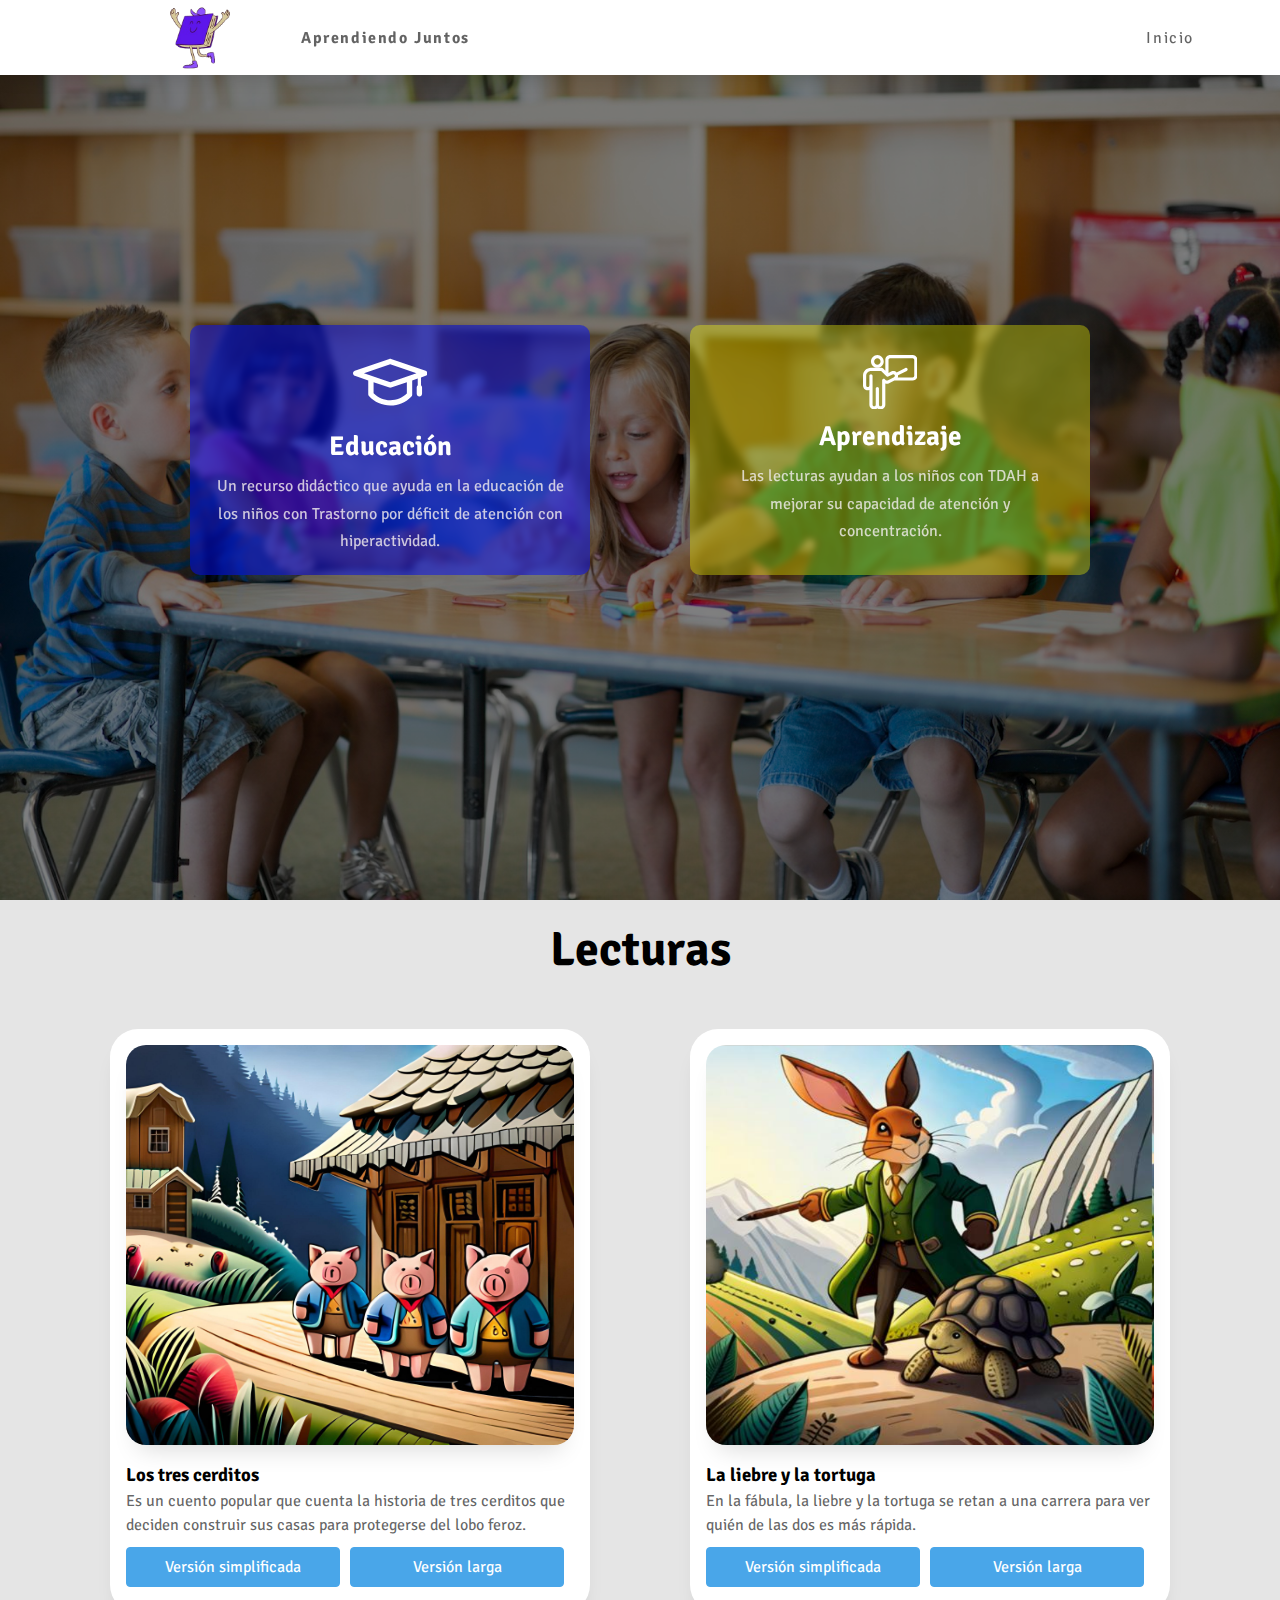
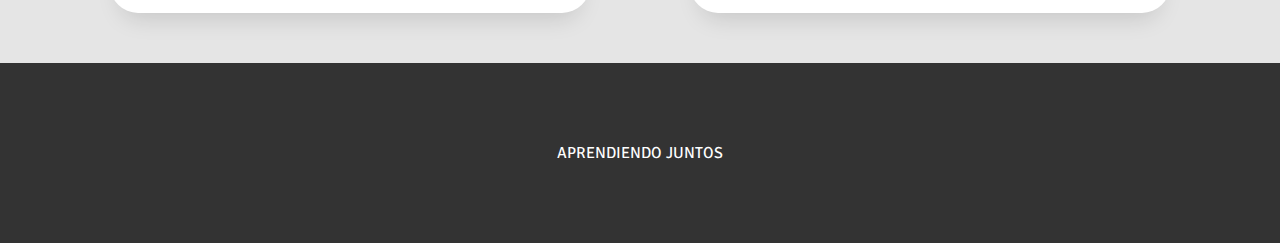
<file: index.html>
<!DOCTYPE html>
<html lang="en">

<head>
  <meta charset="UTF-8" />
  <meta http-equiv="X-UA-Compatible" content="IE=edge" />
  <meta name="viewport" content="width=device-width, initial-scale=1.0" />
  <title>Inicio</title>
  <link rel="stylesheet" href="./styles/index.css" />
  <link rel="stylesheet" href="./styles/navbar.css" />
  <link rel="stylesheet" href="https://use.fontawesome.com/releases/v5.8.1/css/all.css"
    integrity="sha384-50oBUHEmvpQ+1lW4y57PTFmhCaXp0ML5d60M1M7uH2+nqUivzIebhndOJK28anvf" crossorigin="anonymous" />
</head>

<body>
  <header class="header">
    <nav class="navbar">
      <div class="navbar-overlay" onclick="toggleMenuOpen()"></div>
      <button type="button" class="navbar-burger" onclick="toggleMenuOpen()">
        <i class="fas fa-bars fa-lg" style="color: black"></i>
      </button>
      <figure class="logo">
        <img src="./assets/logo2.png" alt="logo" />
        <h3>aprendiendo juntos</h3>
      </figure>
      <nav class="navbar-menu">
        <a class="item" href="./index.html">Inicio</a>
      </nav>
    </nav>
  </header>
  <main>
    <section class="home">
      <article class="educacion">
        </svg><svg class="u-svg-content" viewBox="0 0 181.207 181.207" x="0px" y="0px" id="svg-bf75"
          style="enable-background: new 0 0 181.207 181.207">
          <g>
            <path fill="#ffffff"
              d="M176.805,62.738L92.701,34.067c-1.361-0.464-2.834-0.464-4.195,0L4.402,62.738C1.77,63.636-0.001,66.11,0,68.892   c0.001,2.783,1.772,5.256,4.407,6.152l32.694,11.121v33.883c0,1.62,0.604,3.181,1.695,4.378   c13.356,14.657,32.383,23.063,52.2,23.063c19.622,0,37.853-7.858,51.333-22.127c1.141-1.207,1.775-2.804,1.775-4.464V86.215   l13.498-4.612v16.343c-1.52,1.19-2.5,3.037-2.5,5.116v15.855c0,3.59,2.91,6.5,6.5,6.5s6.5-2.91,6.5-6.5v-15.855   c0-2.08-0.98-3.927-2.5-5.116V78.87l11.205-3.828c2.631-0.899,4.399-3.373,4.398-6.153   C181.206,66.108,179.437,63.635,176.805,62.738z M131.105,118.235c-10.799,10.501-24.944,16.253-40.108,16.253   c-15.348,0-30.114-6.18-40.896-17.036V90.587l38.597,13.128c0.679,0.231,1.386,0.346,2.093,0.346c0.71,0,1.421-0.116,2.102-0.349   l38.213-13.056V118.235z M90.786,90.694L26.664,68.883l63.939-21.797l63.979,21.811L90.786,90.694z">
            </path>
          </g>
        </svg></span>
        <h1>Educación</h1>
        <p>
          Un recurso didáctico que ayuda en la educación de los niños con
          Trastorno por déficit de atención con hiperactividad.
        </p>
      </article>
      <article class="aprendizaje">
        </svg><svg class="u-svg-content" viewBox="0 0 512 512" x="0px" y="0px" id="svg-6873"
          style="enable-background: new 0 0 512 512">
          <g>
            <g>
              <path fill="#ffffff"
                d="M135,0c-33.358,0-60,28.006-60,61c0,33.084,26.916,60,60,60s60-26.916,60-60C195,27.98,168.324,0,135,0z M135,91    c-16.542,0-30-13.458-30-30c0-16.804,13.738-31,30-31s30,14.196,30,31C165,77.542,151.542,91,135,91z">
              </path>
            </g>
          </g>
          <g>
            <g>
              <path fill="#ffffff"
                d="M467,0H255c-24.813,0-45,20.187-45,45v102.365l-13.183-13.182C188.317,125.682,177.017,121,165,121h-30    c-6.359,0-53.641,0-60,0c-41.355,0-75,33.645-75,75c0,8.529,0,77.68,0,90c0,24.813,20.187,45,45,45c5.257,0,10.307-0.906,15-2.57    V467c0,24.813,20.187,45,45,45c11.515,0,22.033-4.347,30-11.486c7.967,7.139,18.485,11.486,30,11.486c24.813,0,45-20.187,45-45    V268.444c11.469,4.045,24.174,3.266,35.126-2.191L295.631,241H467c24.813,0,45-20.187,45-45V45C512,20.187,491.813,0,467,0z     M291.709,209.419l-59.982,29.991c-5.627,2.804-12.616,1.91-17.333-2.806l-8.786-8.787c-9.276-9.276-25.567-2.967-25.607,10.56    c0,0.015-0.002,0.029-0.002,0.044V467c0,8.271-6.729,15-15,15s-15-6.729-15-15V316c0-8.284-6.716-15-15-15s-15,6.716-15,15v151    c0,8.271-6.729,15-15,15s-15-6.729-15-15V286c0-11.31,0-80.756,0-90c0-8.284-6.716-15-15-15s-15,6.716-15,15c0,8.529,0,77.68,0,90    c0,8.271-6.729,15-15,15c-8.271,0-15-6.729-15-15C30,274.69,30,205.244,30,196c0-24.813,20.187-45,45-45c11.31,0,80.756,0,90,0    c4.004,0,7.77,1.561,10.604,4.396l44.707,44.707c4.564,4.565,11.54,5.696,17.314,2.81l40.669-20.335    c7.444-3.725,16.415-0.714,20.124,6.712C302.128,196.711,299.13,205.709,291.709,209.419z M482,196c0,8.271-6.729,15-15,15    H327.419c0.091-0.257,0.191-0.509,0.277-0.768c2.16-6.48,2.808-13.218,1.982-19.8l82.03-41.015    c7.41-3.705,10.413-12.715,6.708-20.125c-3.705-7.41-12.716-10.414-20.125-6.708l-82.025,41.013    c-13.142-12.712-33.613-16.747-51.393-7.849L240,168.185V45c0-8.271,6.729-15,15-15h212c8.271,0,15,6.729,15,15V196z">
              </path>
            </g>
          </g>
        </svg>
        <h1>Aprendizaje</h1>
        <p>
          Las lecturas ayudan a los niños con TDAH a mejorar su capacidad de
          atención y concentración.
        </p>
      </article>
    </section>
    <section class="lecturas">
      <h1 class="lecturas_title">Lecturas</h1>
      <div class="flex">
        <article class="card">
          <img class="img-lecturas" src="./assets/cerdos.jpg" alt="3 cerdos">
          <h3>Los tres cerditos</h3>
          <p>Es un cuento popular que cuenta la historia de tres cerditos que deciden construir sus
            casas para protegerse del lobo feroz.</p>
          <div class="container-btn">
            <button onclick="location.href='./pages/tres_cerditos.html'" class="card-btn">Versión simplificada</button>
            <button onclick="location.href='./pages/tres_cerditos_v2.html'" class="card-btn">Versión larga</button>
          </div>
        </article>
        <article class="card">
          <img class="img-lecturas" src="./assets/liebre.png" alt="la liebre y la tortuga">
          <h3>La liebre y la tortuga</h3>
          <p>En la fábula, la liebre y la tortuga se retan a una carrera para ver quién de las dos es más rápida.</p>
          <div class="container-btn">
            <button onclick="location.href='./pages/liebre_tortuga.html'" class="card-btn">Versión simplificada</button>
            <button onclick="location.href='./pages/liebre_tortuga_v2.html'" class="card-btn">Versión larga</button>
          </div>
        </article>
      </div>
    </section>
  </main>
  <footer class="footer">
    <article>
      <p>APRENDIENDO JUNTOS</p>
    </article>
  </footer>
  <script src="./js/navbar.js"></script>
</body>

</html>
</file>
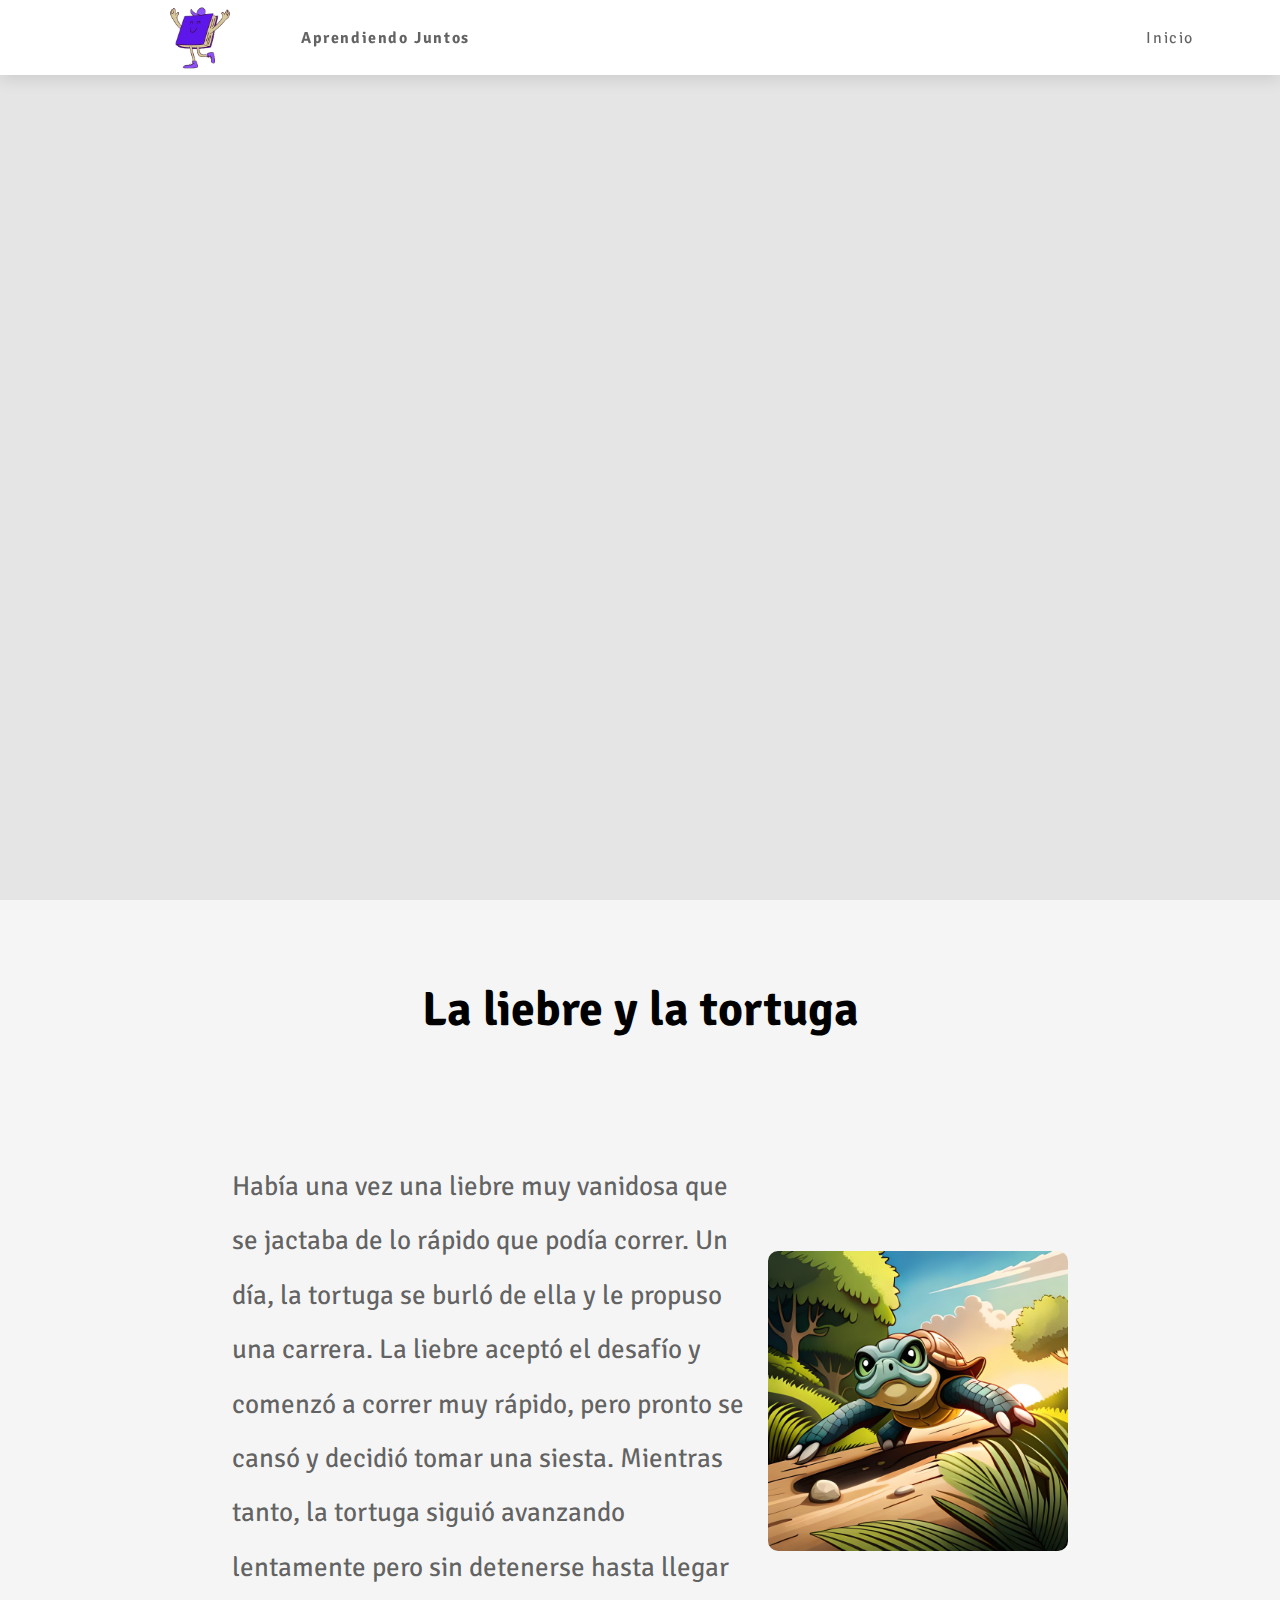
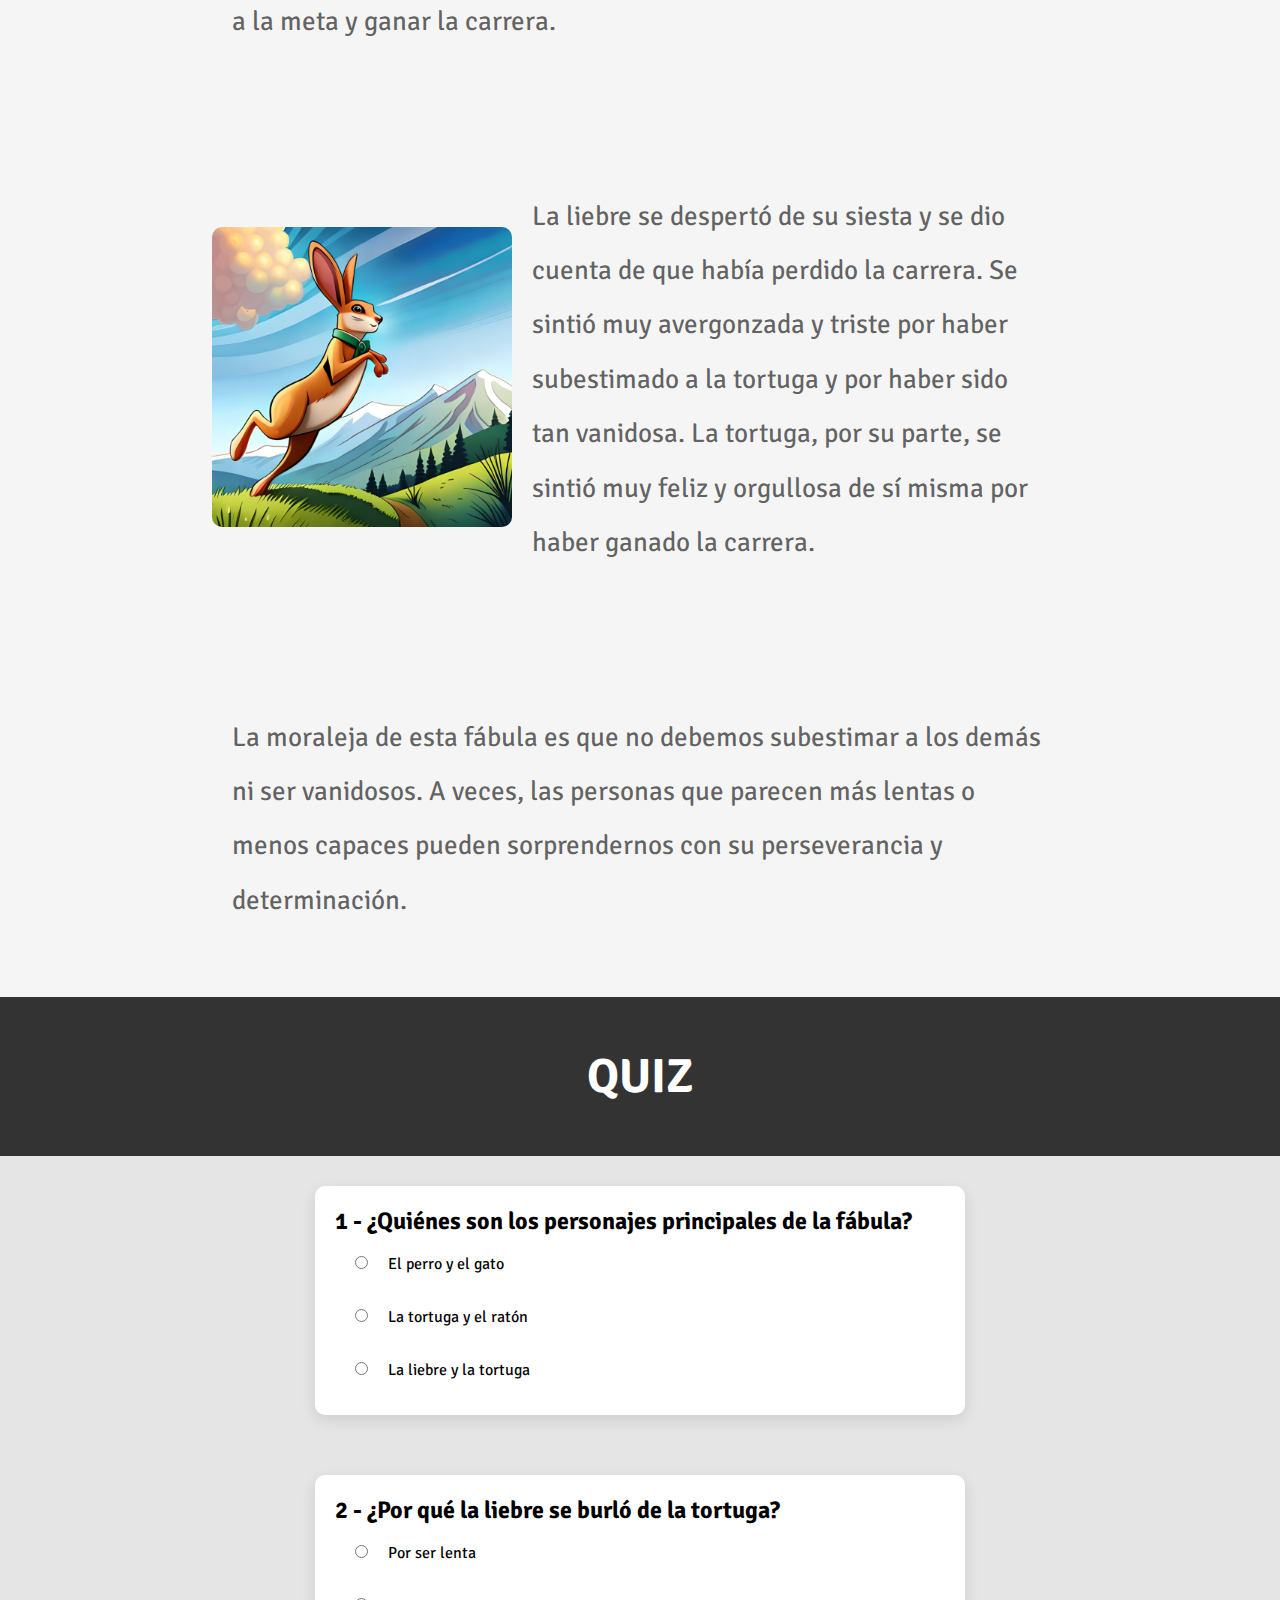
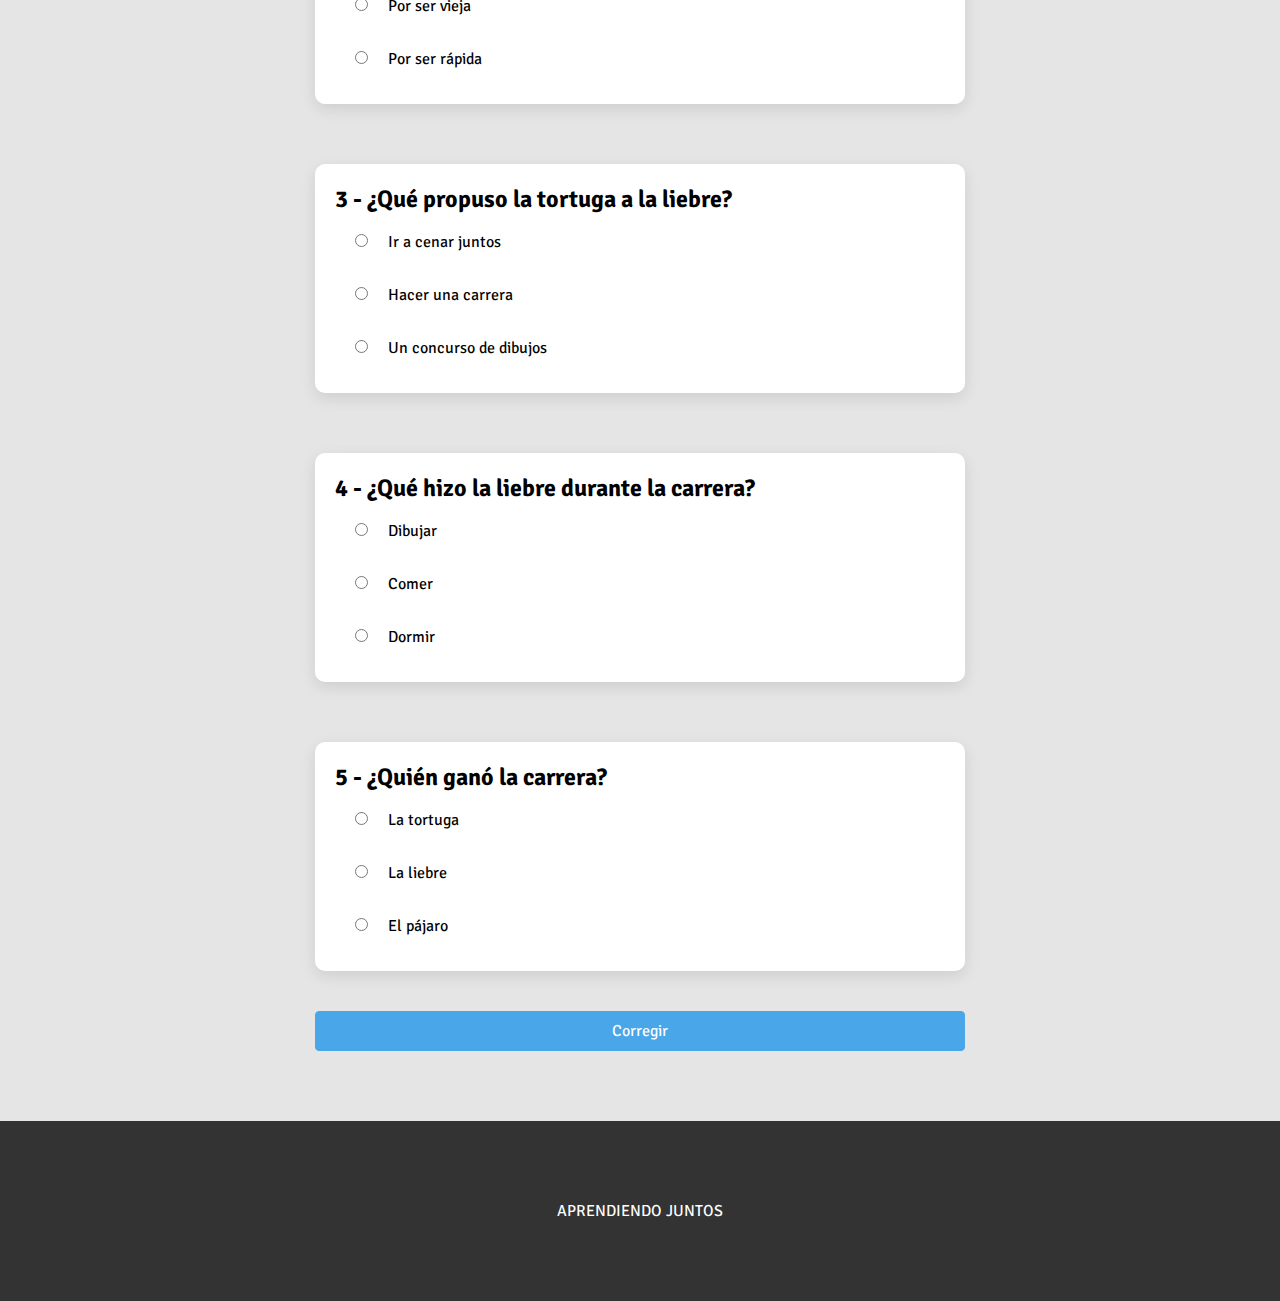
<file: pages/liebre_tortuga.html>
<!DOCTYPE html>
<html lang="en">
  <head>
    <meta charset="UTF-8" />
    <meta http-equiv="X-UA-Compatible" content="IE=edge" />
    <meta name="viewport" content="width=device-width, initial-scale=1.0" />
    <title>La liebre y la tortuga</title>
    <link rel="stylesheet" href="../styles/cuentos.css" />
    <link rel="stylesheet" href="../styles/navbar.css" />
    <link rel="stylesheet" href="../styles/quiz.css" />
    <link rel="stylesheet" href="../styles/index.css" />
    <link
      rel="stylesheet"
      href="https://use.fontawesome.com/releases/v5.8.1/css/all.css"
      integrity="sha384-50oBUHEmvpQ+1lW4y57PTFmhCaXp0ML5d60M1M7uH2+nqUivzIebhndOJK28anvf"
      crossorigin="anonymous"
    />
  </head>
  <body>
    <header class="header">
      <nav class="navbar">
        <div class="navbar-overlay" onclick="toggleMenuOpen()"></div>
        <button type="button" class="navbar-burger" onclick="toggleMenuOpen()">
          <i class="fas fa-bars fa-lg" style="color: black"></i>
        </button>
        <figure class="logo">
          <img src="../assets/logo2.png" alt="logo" />
          <h3>aprendiendo juntos</h3>
        </figure>
        <nav class="navbar-menu">
          <a class="item" href="../index.html">Inicio</a>
        </nav>
      </nav>
    </header>
    <main class="main">
      <section class="video">
        <iframe
          width="560"
          height="315"
          src="https://www.youtube.com/embed/KDfI0dnUfjM"
          title="YouTube video player"
          frameborder="0"
          allow="accelerometer; autoplay; clipboard-write; encrypted-media; gyroscope; picture-in-picture; web-share"
          allowfullscreen
        ></iframe>
      </section>
      <section class="parrafos">
        <h1 class="title">La liebre y la tortuga</h1>
        <div class="flex">
          <article class="parrafo-1">
            <p>
              Había una vez una liebre muy vanidosa que se jactaba de lo rápido
              que podía correr. Un día, la tortuga se burló de ella y le propuso
              una carrera. La liebre aceptó el desafío y comenzó a correr muy
              rápido, pero pronto se cansó y decidió tomar una siesta. Mientras
              tanto, la tortuga siguió avanzando lentamente pero sin detenerse
              hasta llegar a la meta y ganar la carrera.
            </p>
            <figure>
              <img src="../assets/tortuga.jpeg" alt="" />
            </figure>
          </article>
          <article class="parrafo-1">
            <figure>
              <img src="../assets/liebre.jpeg" alt="" />
            </figure>
            <p>
              La liebre se despertó de su siesta y se dio cuenta de que había
              perdido la carrera. Se sintió muy avergonzada y triste por haber
              subestimado a la tortuga y por haber sido tan vanidosa. La
              tortuga, por su parte, se sintió muy feliz y orgullosa de sí misma
              por haber ganado la carrera.
            </p>
          </article>
          <article class="parrafo-1">
            <p>
              La moraleja de esta fábula es que no debemos subestimar a los
              demás ni ser vanidosos. A veces, las personas que parecen más
              lentas o menos capaces pueden sorprendernos con su perseverancia y
              determinación.
            </p>
          </article>
        </div>
      </section>
      <section class="quiz">
        <h1 class="quiz-title">QUIZ</h1>
        <div class="flex-quiz">
          <div class="preguntas" id="pregunta1">
            <h2>1 - ¿Quiénes son los personajes principales de la fábula?</h2>
            <input type="radio" name="respuesta1" value="a" />El perro y el
            gato<br />
            <input type="radio" name="respuesta1" value="b" />La tortuga y el
            ratón<br />
            <input type="radio" name="respuesta1" value="c" />La liebre y la
            tortuga<br />
          </div>
          <div class="preguntas" id="pregunta2">
            <h2>2 - ¿Por qué la liebre se burló de la tortuga?</h2>
            <input type="radio" name="respuesta2" value="a" />Por ser lenta<br />
            <input type="radio" name="respuesta2" value="b" />Por ser vieja<br />
            <input type="radio" name="respuesta2" value="c" />Por ser rápida<br />
          </div>
          <div class="preguntas" id="pregunta3">
            <h2>3 - ¿Qué propuso la tortuga a la liebre?</h2>
            <input type="radio" name="respuesta3" value="a" />Ir a cenar
            juntos<br />
            <input type="radio" name="respuesta3" value="b" />Hacer una
            carrera<br />
            <input type="radio" name="respuesta3" value="c" />Un concurso de
            dibujos<br />
          </div>
          <div class="preguntas" id="pregunta4">
            <h2>4 - ¿Qué hizo la liebre durante la carrera?</h2>
            <input type="radio" name="respuesta4" value="a" />Dibujar<br />
            <input type="radio" name="respuesta4" value="b" />Comer<br />
            <input type="radio" name="respuesta4" value="c" />Dormir<br />
          </div>
          <div class="preguntas" id="pregunta5">
            <h2>5 - ¿Quién ganó la carrera?</h2>
            <input type="radio" name="respuesta5" value="a" />La tortuga<br />
            <input type="radio" name="respuesta5" value="b" />La liebre<br />
            <input type="radio" name="respuesta5" value="c" />El pájaro<br />
          </div>
          <button class="quiz-btn" onclick="corregir()">Corregir</button>
          <div id="resultado"></div>
        </div>
      </section>
      <footer class="footer">
        <article>
          <p>APRENDIENDO JUNTOS</p>
        </article>
      </footer>
    </main>
    <script src="../js/quiz_liebre.js"></script>
    <script src="../js/navbar.js"></script>
  </body>
</html>
</file>
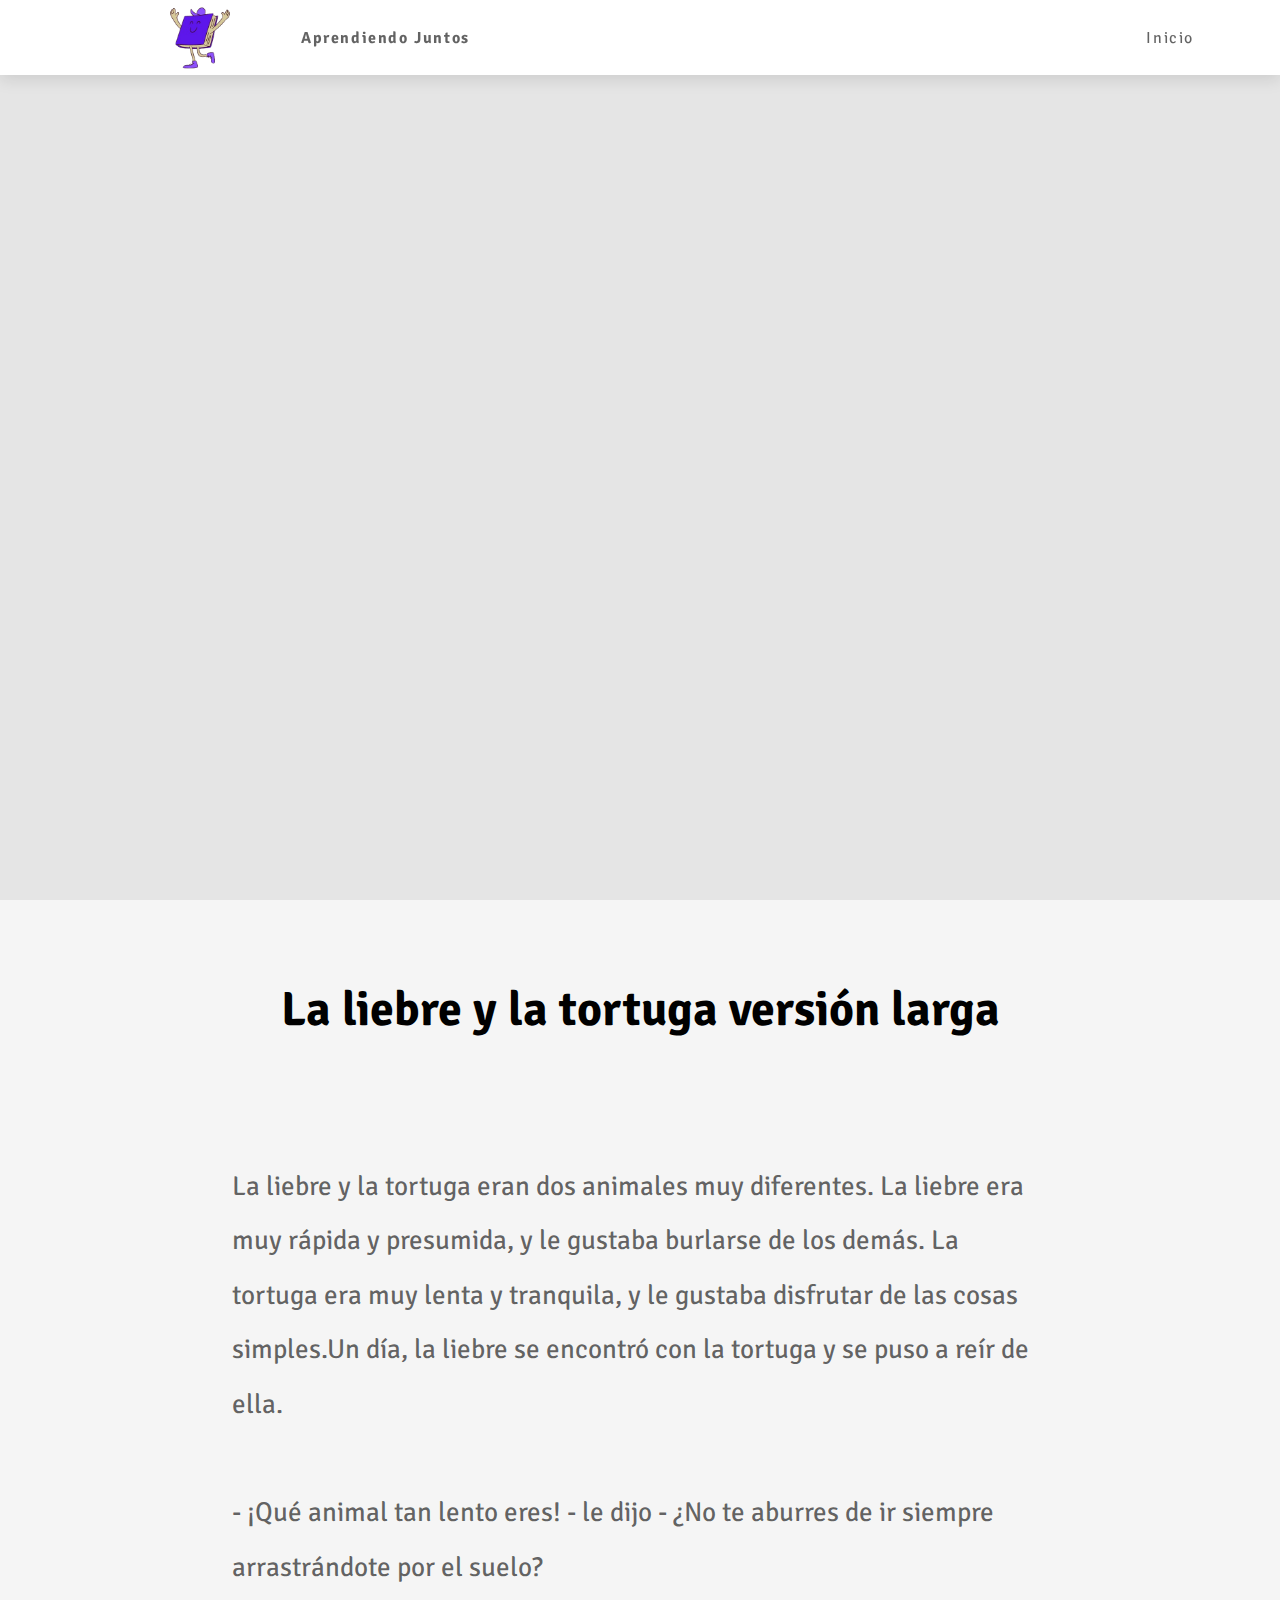
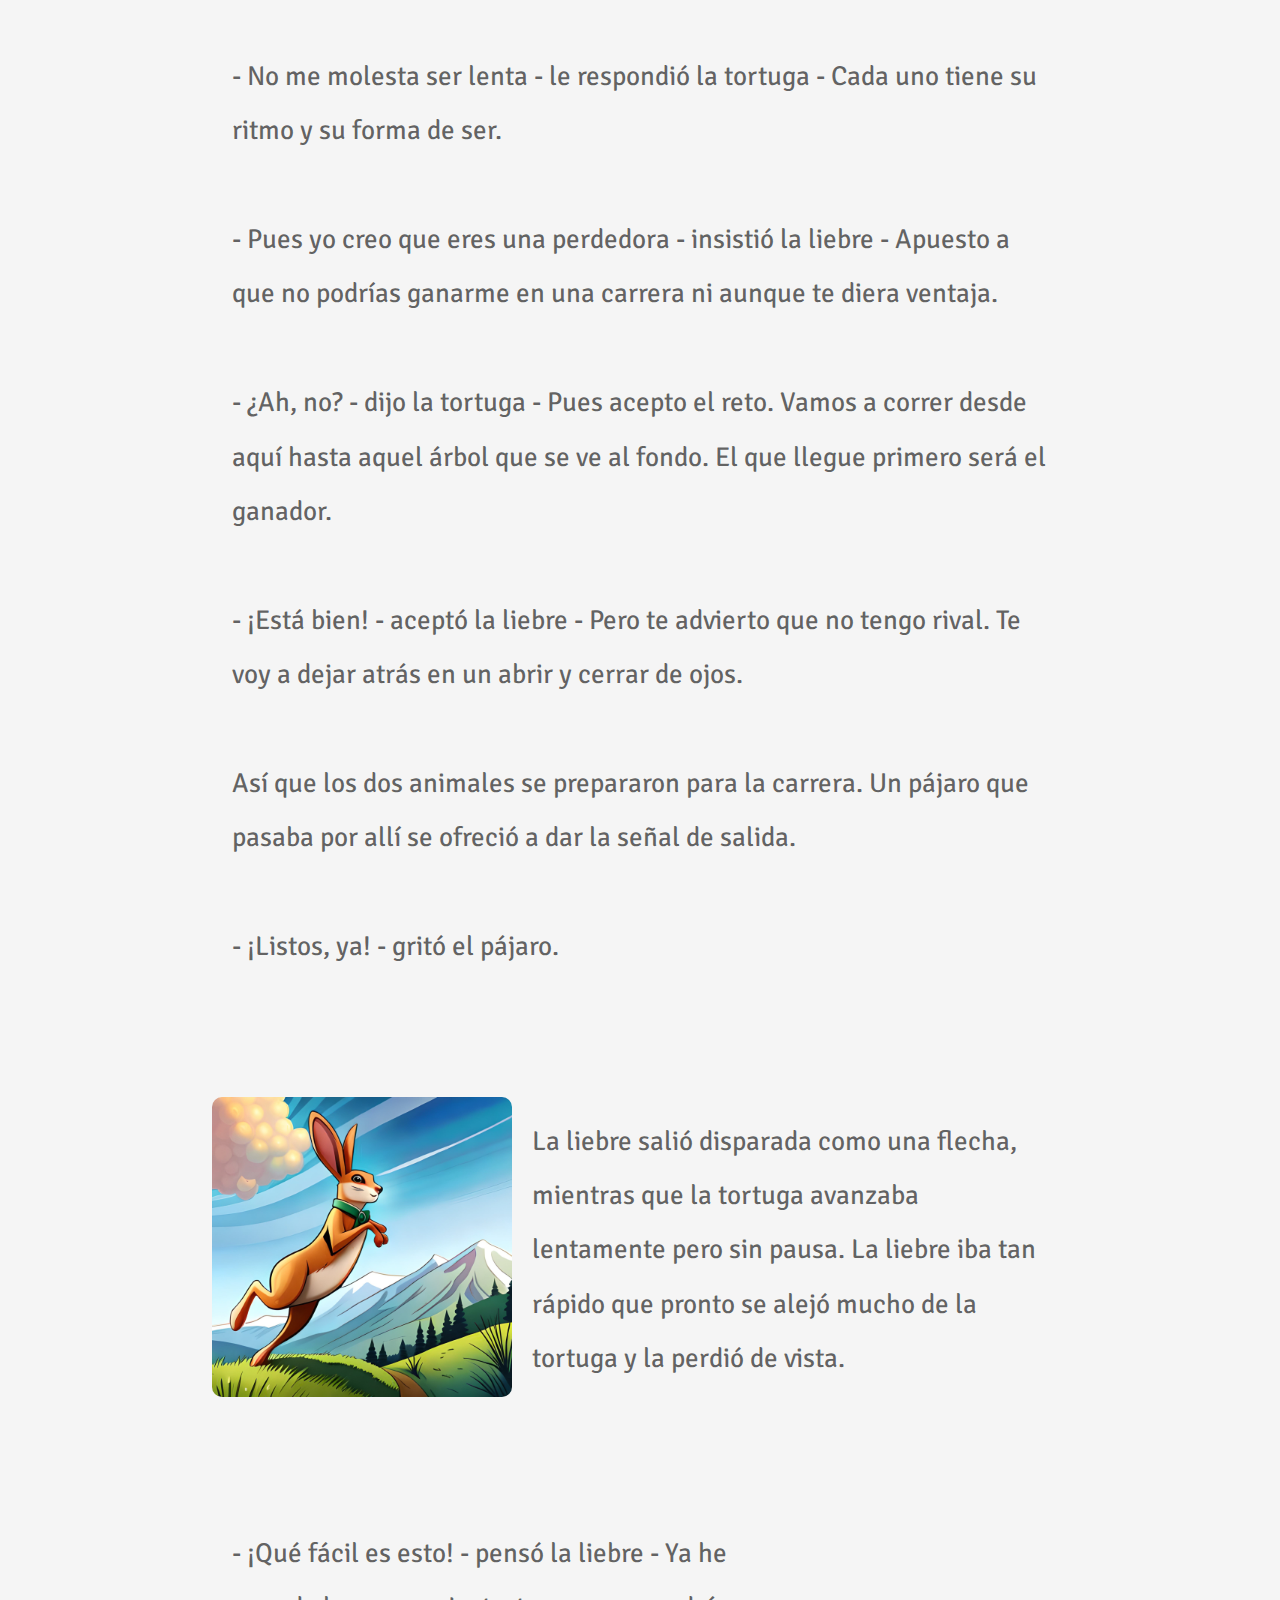
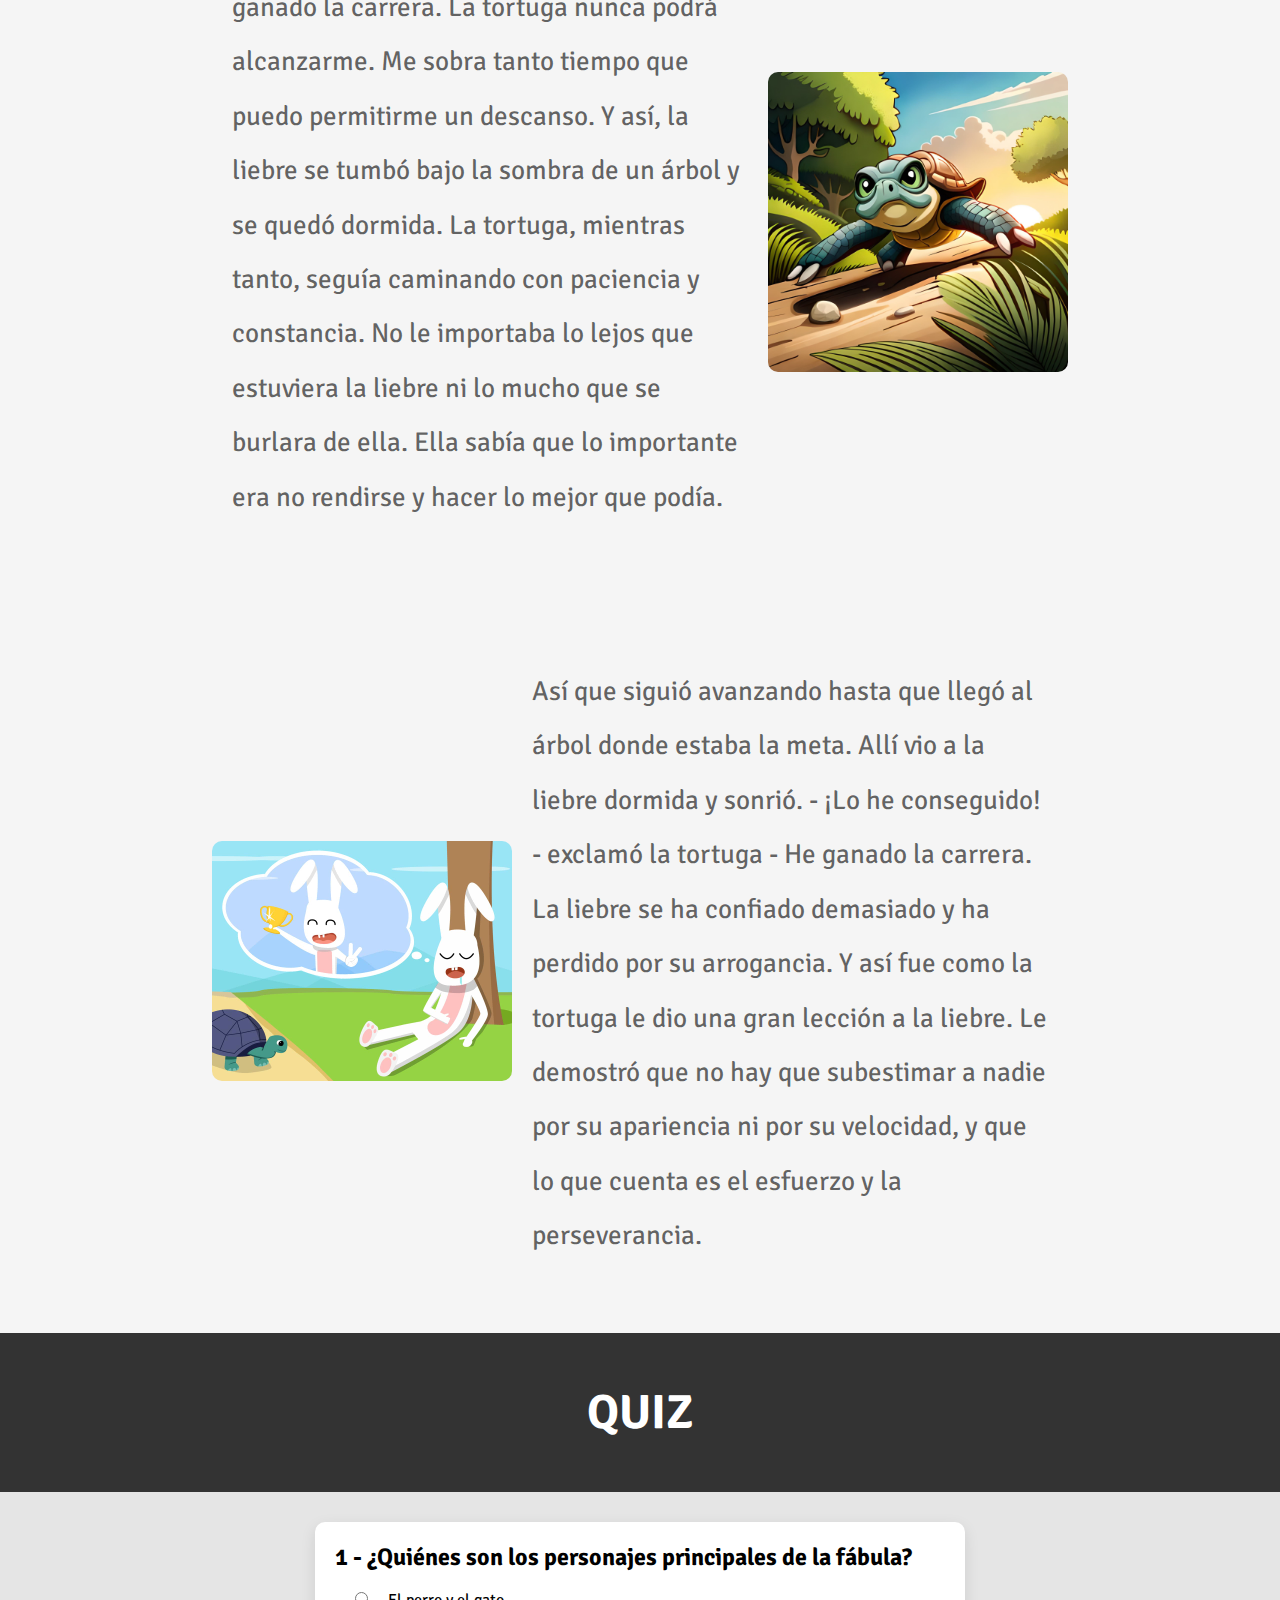
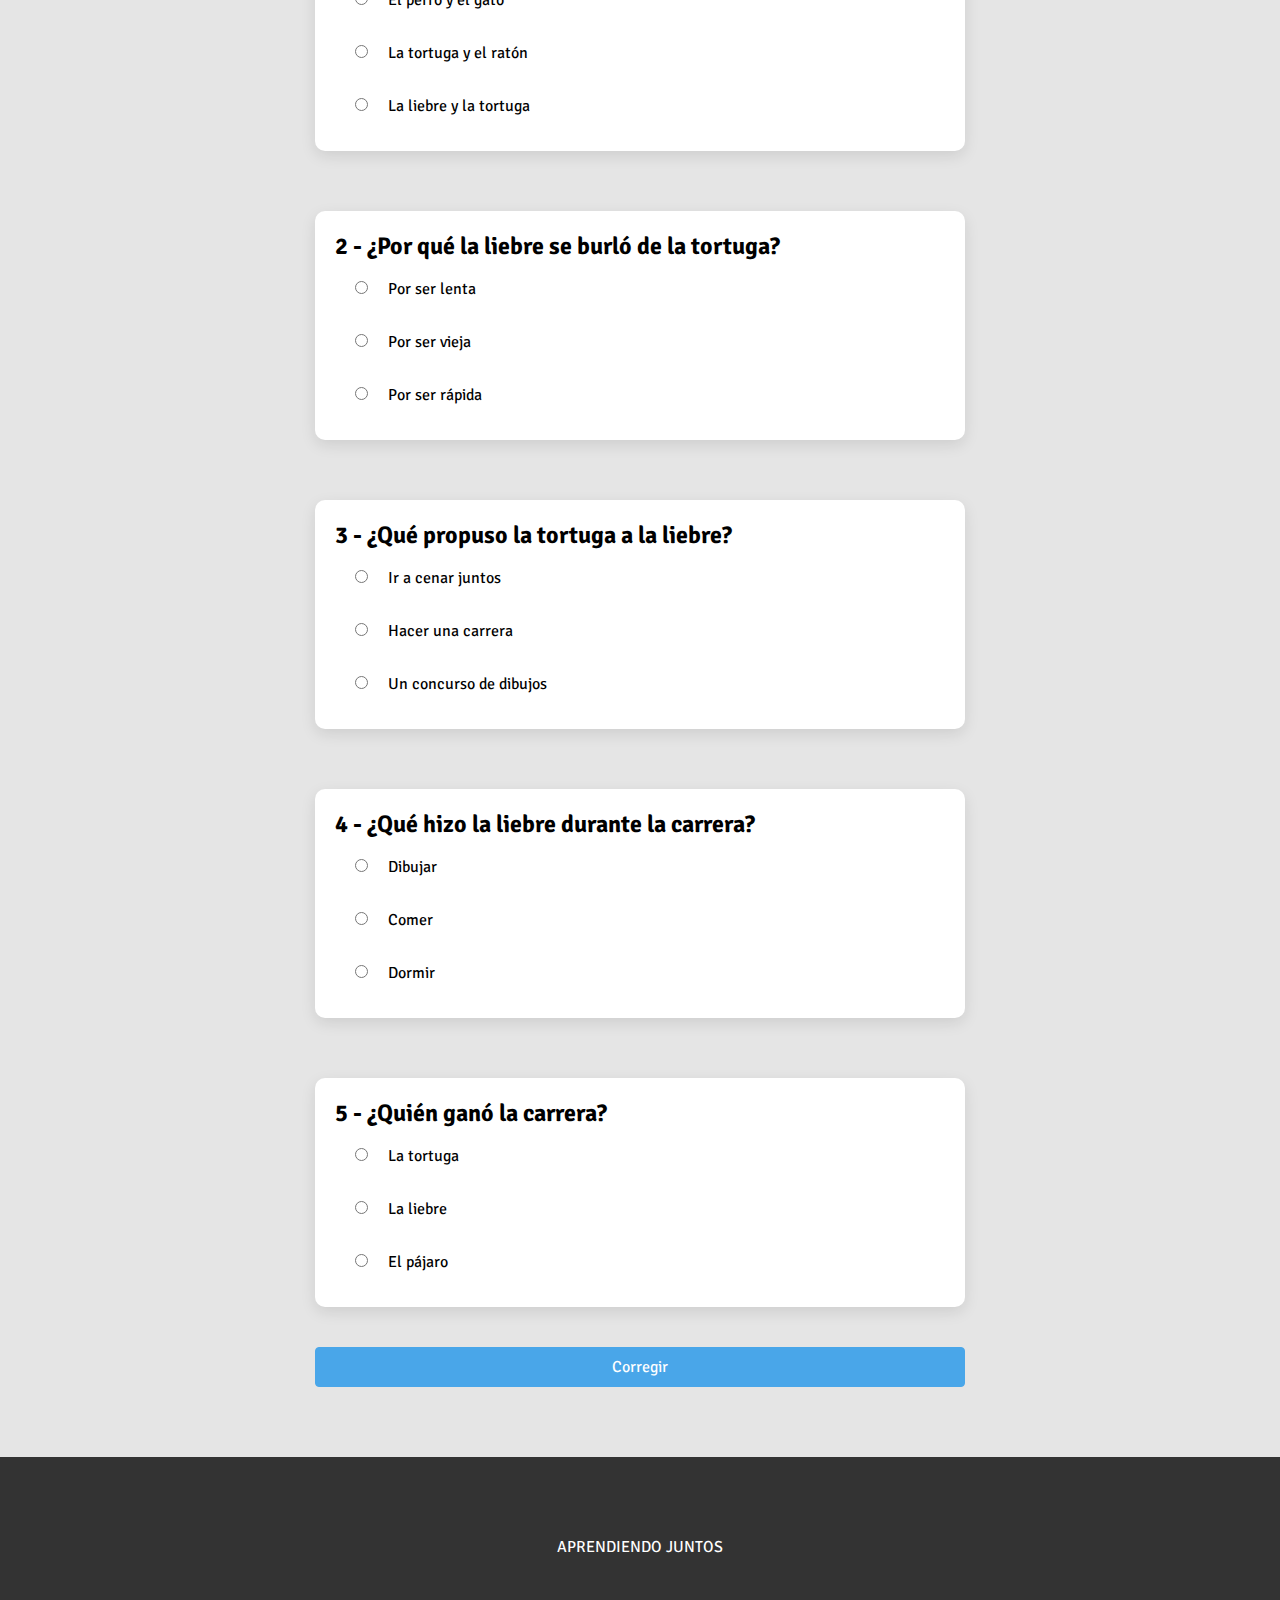
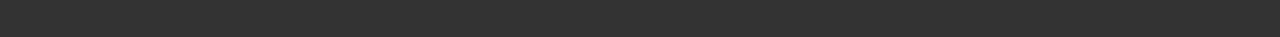
<file: pages/liebre_tortuga_v2.html>
<!DOCTYPE html>
<html lang="en">
  <head>
    <meta charset="UTF-8" />
    <meta http-equiv="X-UA-Compatible" content="IE=edge" />
    <meta name="viewport" content="width=device-width, initial-scale=1.0" />
    <title>La liebre y la tortuga</title>
    <link rel="stylesheet" href="../styles/cuentos.css" />
    <link rel="stylesheet" href="../styles/navbar.css" />
    <link rel="stylesheet" href="../styles/quiz.css" />
    <link rel="stylesheet" href="../styles/index.css" />
    <link
      rel="stylesheet"
      href="https://use.fontawesome.com/releases/v5.8.1/css/all.css"
      integrity="sha384-50oBUHEmvpQ+1lW4y57PTFmhCaXp0ML5d60M1M7uH2+nqUivzIebhndOJK28anvf"
      crossorigin="anonymous"
    />
  </head>
  <body>
    <header class="header">
      <nav class="navbar">
        <div class="navbar-overlay" onclick="toggleMenuOpen()"></div>
        <button type="button" class="navbar-burger" onclick="toggleMenuOpen()">
          <i class="fas fa-bars fa-lg" style="color: black"></i>
        </button>
        <figure class="logo">
          <img src="../assets/logo2.png" alt="logo" />
          <h3>aprendiendo juntos</h3>
        </figure>
        <nav class="navbar-menu">
          <a class="item" href="../index.html">Inicio</a>
        </nav>
      </nav>
    </header>
    <main class="main">
      <section class="video">
        <iframe
          width="560"
          height="315"
          src="https://www.youtube.com/embed/KDfI0dnUfjM"
          title="YouTube video player"
          frameborder="0"
          allow="accelerometer; autoplay; clipboard-write; encrypted-media; gyroscope; picture-in-picture; web-share"
          allowfullscreen
        ></iframe>
      </section>
      <section class="parrafos">
        <h1 class="title">La liebre y la tortuga versión larga</h1>
        <div class="flex">
          <article class="parrafo-1">
            <p>
              La liebre y la tortuga eran dos animales muy diferentes. La liebre
              era muy rápida y presumida, y le gustaba burlarse de los demás. La
              tortuga era muy lenta y tranquila, y le gustaba disfrutar de las
              cosas simples.Un día, la liebre se encontró con la tortuga y se
              puso a reír de ella.
              <br /><br />
              - ¡Qué animal tan lento eres! - le dijo - ¿No te aburres de ir
              siempre arrastrándote por el suelo?
              <br /><br />
              - No me molesta ser lenta - le respondió la tortuga - Cada uno
              tiene su ritmo y su forma de ser.
              <br /><br />
              - Pues yo creo que eres una perdedora - insistió la liebre -
              Apuesto a que no podrías ganarme en una carrera ni aunque te diera
              ventaja.
              <br /><br />
              - ¿Ah, no? - dijo la tortuga - Pues acepto el reto. Vamos a correr
              desde aquí hasta aquel árbol que se ve al fondo. El que llegue
              primero será el ganador.
              <br /><br />
              - ¡Está bien! - aceptó la liebre - Pero te advierto que no tengo
              rival. Te voy a dejar atrás en un abrir y cerrar de ojos.
              <br /><br />
              Así que los dos animales se prepararon para la carrera. Un pájaro
              que pasaba por allí se ofreció a dar la señal de salida.
              <br /><br />
              - ¡Listos, ya! - gritó el pájaro.
            </p>
          </article>
          <article class="parrafo-1">
            <figure>
              <img src="../assets/liebre.jpeg" alt="" />
            </figure>
            <p>
              La liebre salió disparada como una flecha, mientras que la tortuga
              avanzaba lentamente pero sin pausa. La liebre iba tan rápido que
              pronto se alejó mucho de la tortuga y la perdió de vista.
            </p>
          </article>
          <article class="parrafo-1">
            <p>
              - ¡Qué fácil es esto! - pensó la liebre - Ya he ganado la carrera.
              La tortuga nunca podrá alcanzarme. Me sobra tanto tiempo que puedo
              permitirme un descanso. Y así, la liebre se tumbó bajo la sombra
              de un árbol y se quedó dormida. La tortuga, mientras tanto, seguía
              caminando con paciencia y constancia. No le importaba lo lejos que
              estuviera la liebre ni lo mucho que se burlara de ella. Ella sabía
              que lo importante era no rendirse y hacer lo mejor que podía.
            </p>
            <figure>
              <img src="../assets/tortuga.jpeg" alt="" />
            </figure>
          </article>
          <article class="parrafo-1">
            <figure>
              <img src="../assets/liebre2.jpeg" alt="" />
            </figure>
            <p>
              Así que siguió avanzando hasta que llegó al árbol donde estaba la
              meta. Allí vio a la liebre dormida y sonrió. - ¡Lo he conseguido!
              - exclamó la tortuga - He ganado la carrera. La liebre se ha
              confiado demasiado y ha perdido por su arrogancia. Y así fue como
              la tortuga le dio una gran lección a la liebre. Le demostró que no
              hay que subestimar a nadie por su apariencia ni por su velocidad,
              y que lo que cuenta es el esfuerzo y la perseverancia.
            </p>
          </article>
        </div>
      </section>
      <section class="quiz">
        <h1 class="quiz-title">QUIZ</h1>
        <div class="flex-quiz">
          <div class="preguntas" id="pregunta1">
            <h2>1 - ¿Quiénes son los personajes principales de la fábula?</h2>
            <input type="radio" name="respuesta1" value="a" />El perro y el
            gato<br />
            <input type="radio" name="respuesta1" value="b" />La tortuga y el
            ratón<br />
            <input type="radio" name="respuesta1" value="c" />La liebre y la
            tortuga<br />
          </div>
          <div class="preguntas" id="pregunta2">
            <h2>2 - ¿Por qué la liebre se burló de la tortuga?</h2>
            <input type="radio" name="respuesta2" value="a" />Por ser lenta<br />
            <input type="radio" name="respuesta2" value="b" />Por ser vieja<br />
            <input type="radio" name="respuesta2" value="c" />Por ser rápida<br />
          </div>
          <div class="preguntas" id="pregunta3">
            <h2>3 - ¿Qué propuso la tortuga a la liebre?</h2>
            <input type="radio" name="respuesta3" value="a" />Ir a cenar
            juntos<br />
            <input type="radio" name="respuesta3" value="b" />Hacer una
            carrera<br />
            <input type="radio" name="respuesta3" value="c" />Un concurso de
            dibujos<br />
          </div>
          <div class="preguntas" id="pregunta4">
            <h2>4 - ¿Qué hizo la liebre durante la carrera?</h2>
            <input type="radio" name="respuesta4" value="a" />Dibujar<br />
            <input type="radio" name="respuesta4" value="b" />Comer<br />
            <input type="radio" name="respuesta4" value="c" />Dormir<br />
          </div>
          <div class="preguntas" id="pregunta5">
            <h2>5 - ¿Quién ganó la carrera?</h2>
            <input type="radio" name="respuesta5" value="a" />La tortuga<br />
            <input type="radio" name="respuesta5" value="b" />La liebre<br />
            <input type="radio" name="respuesta5" value="c" />El pájaro<br />
          </div>
          <button class="quiz-btn" onclick="corregir()">Corregir</button>
          <div id="resultado"></div>
        </div>
      </section>
      <footer class="footer">
        <article>
          <p>APRENDIENDO JUNTOS</p>
        </article>
      </footer>
    </main>
    <script src="../js/quiz_liebre.js"></script>
    <script src="../js/navbar.js"></script>
  </body>
</html>
</file>
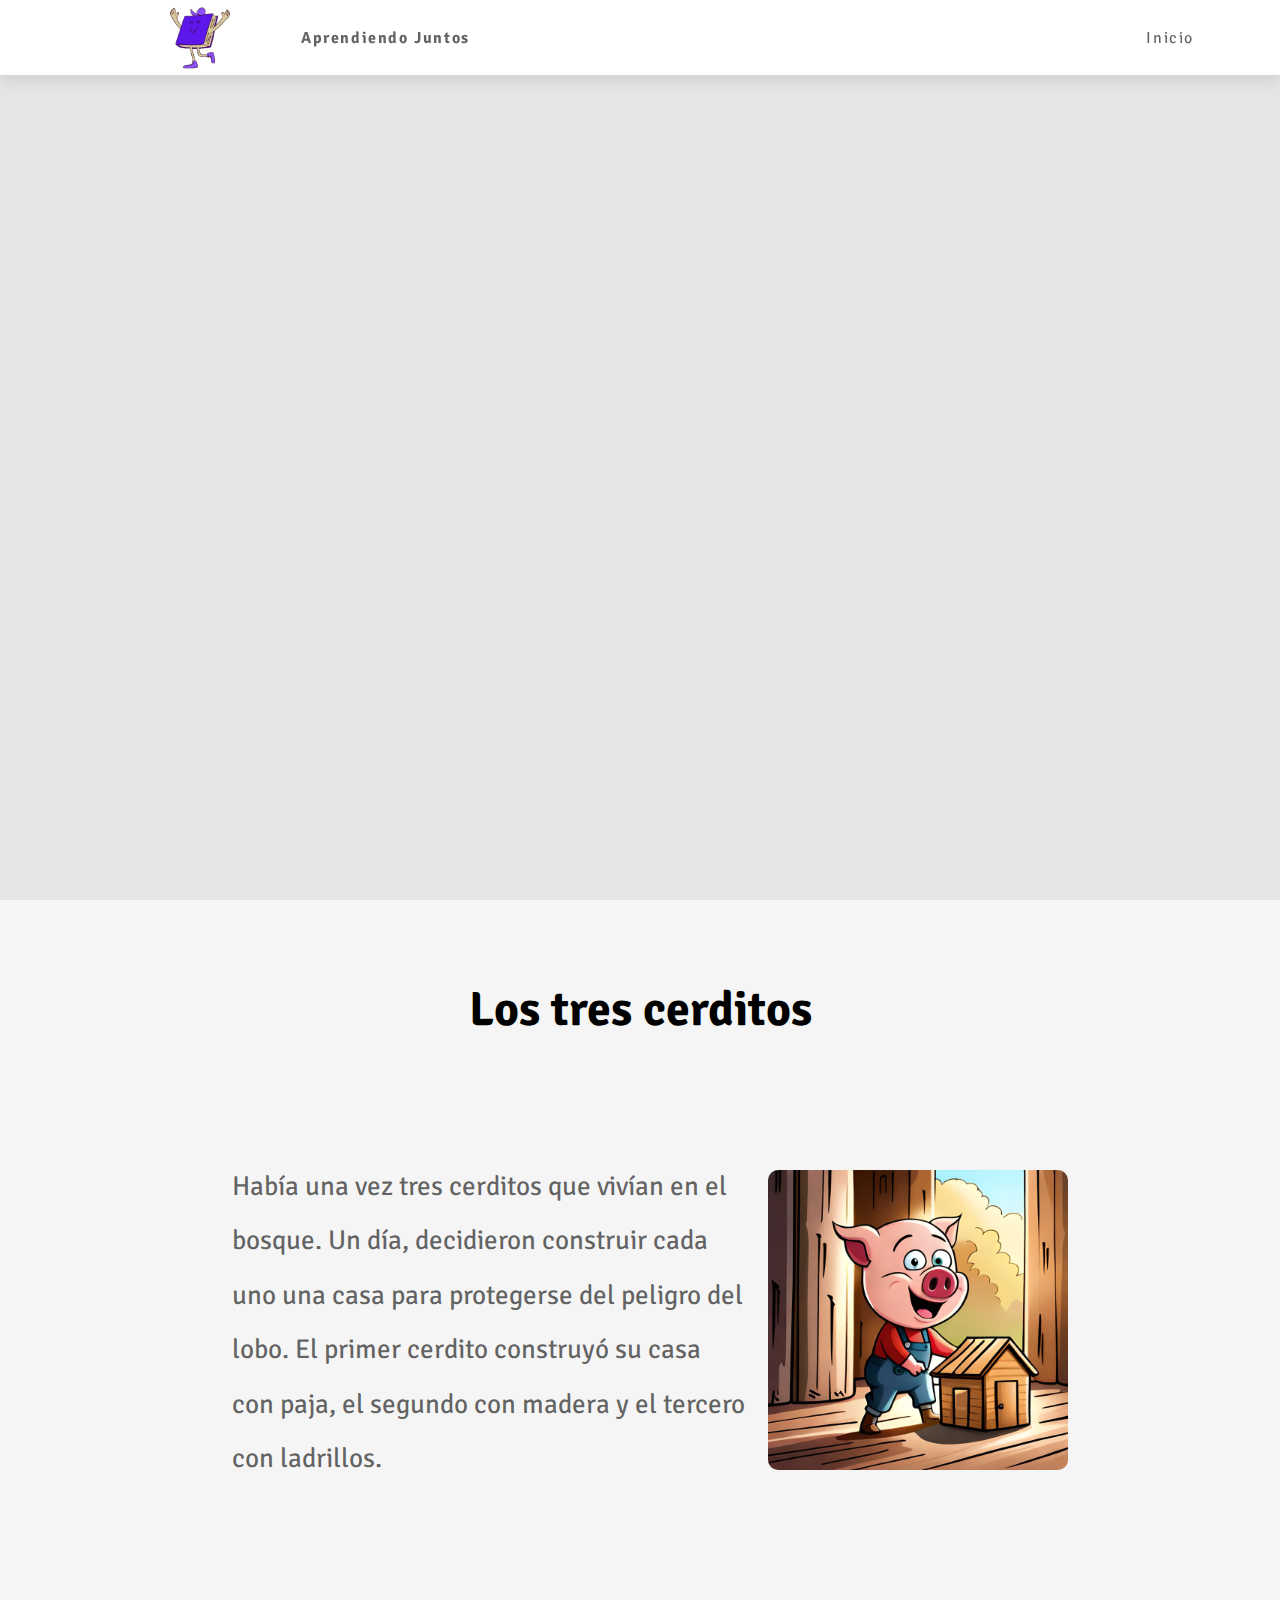
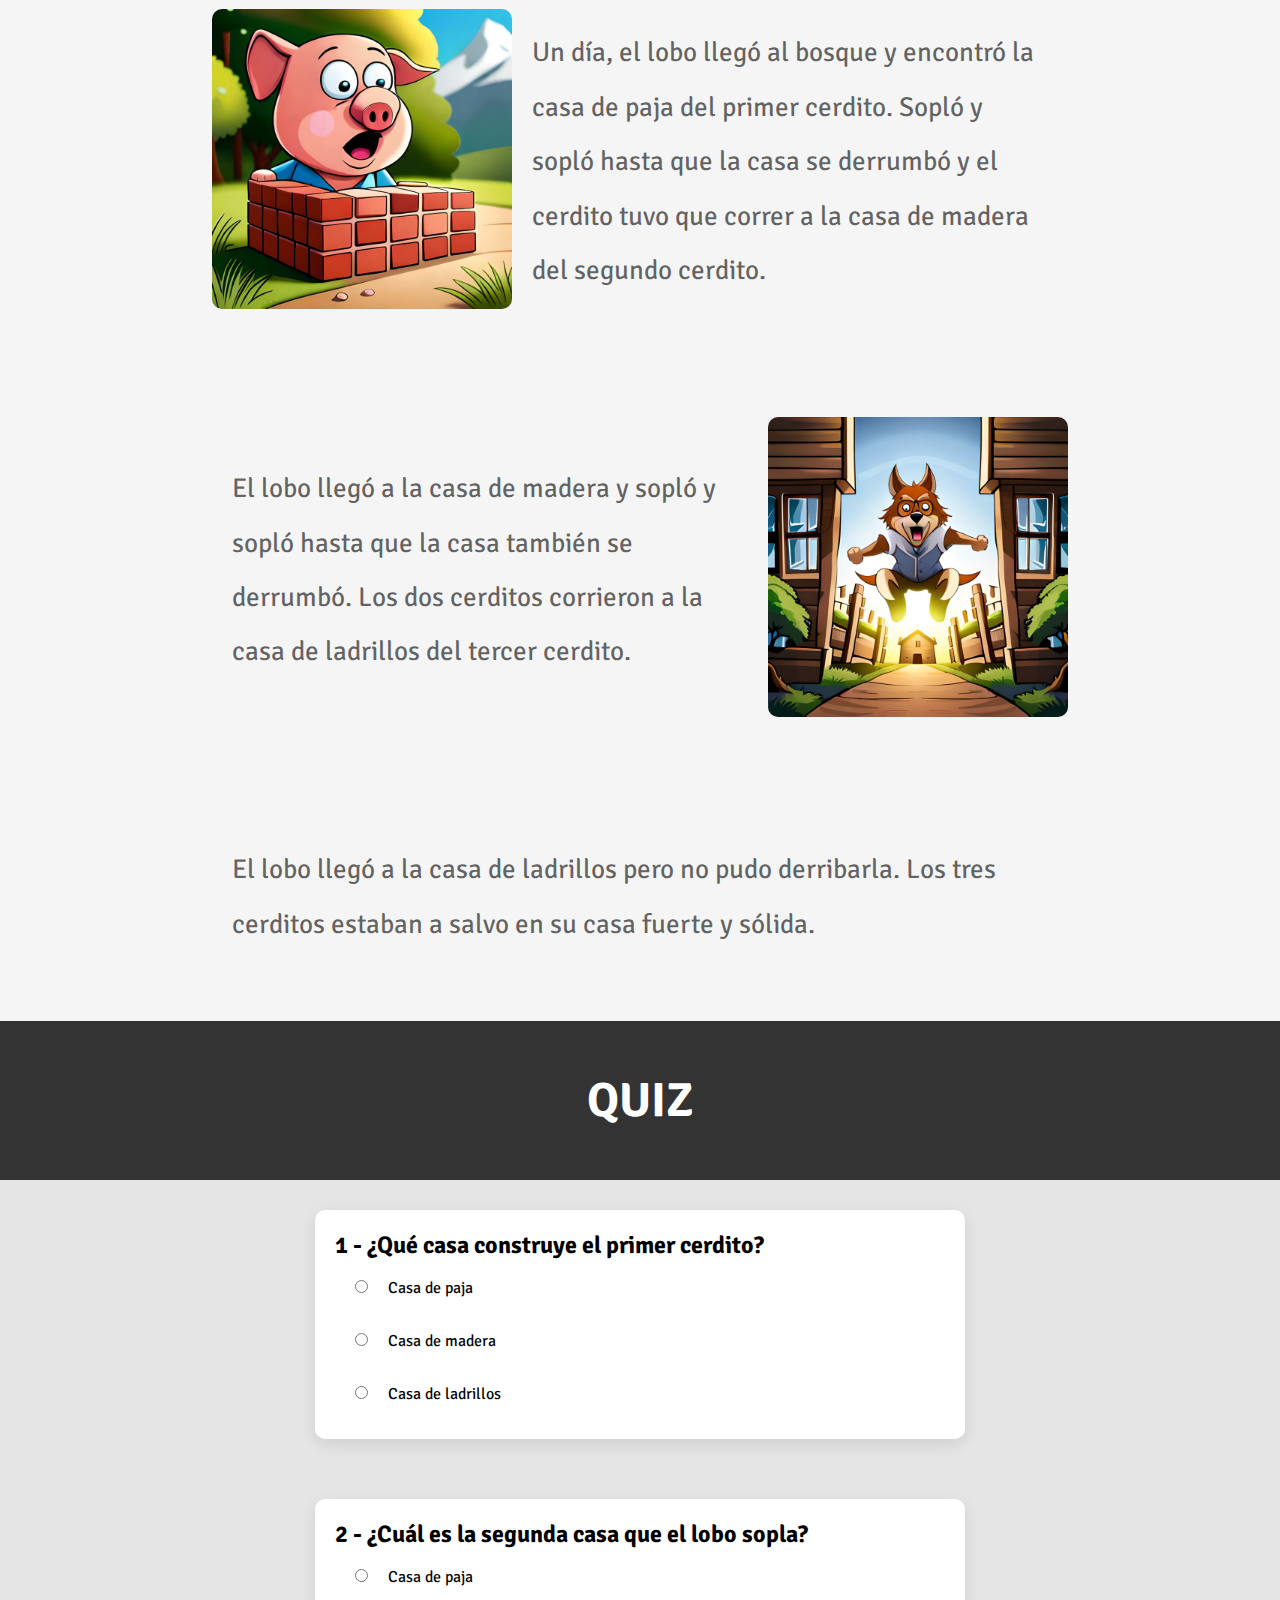
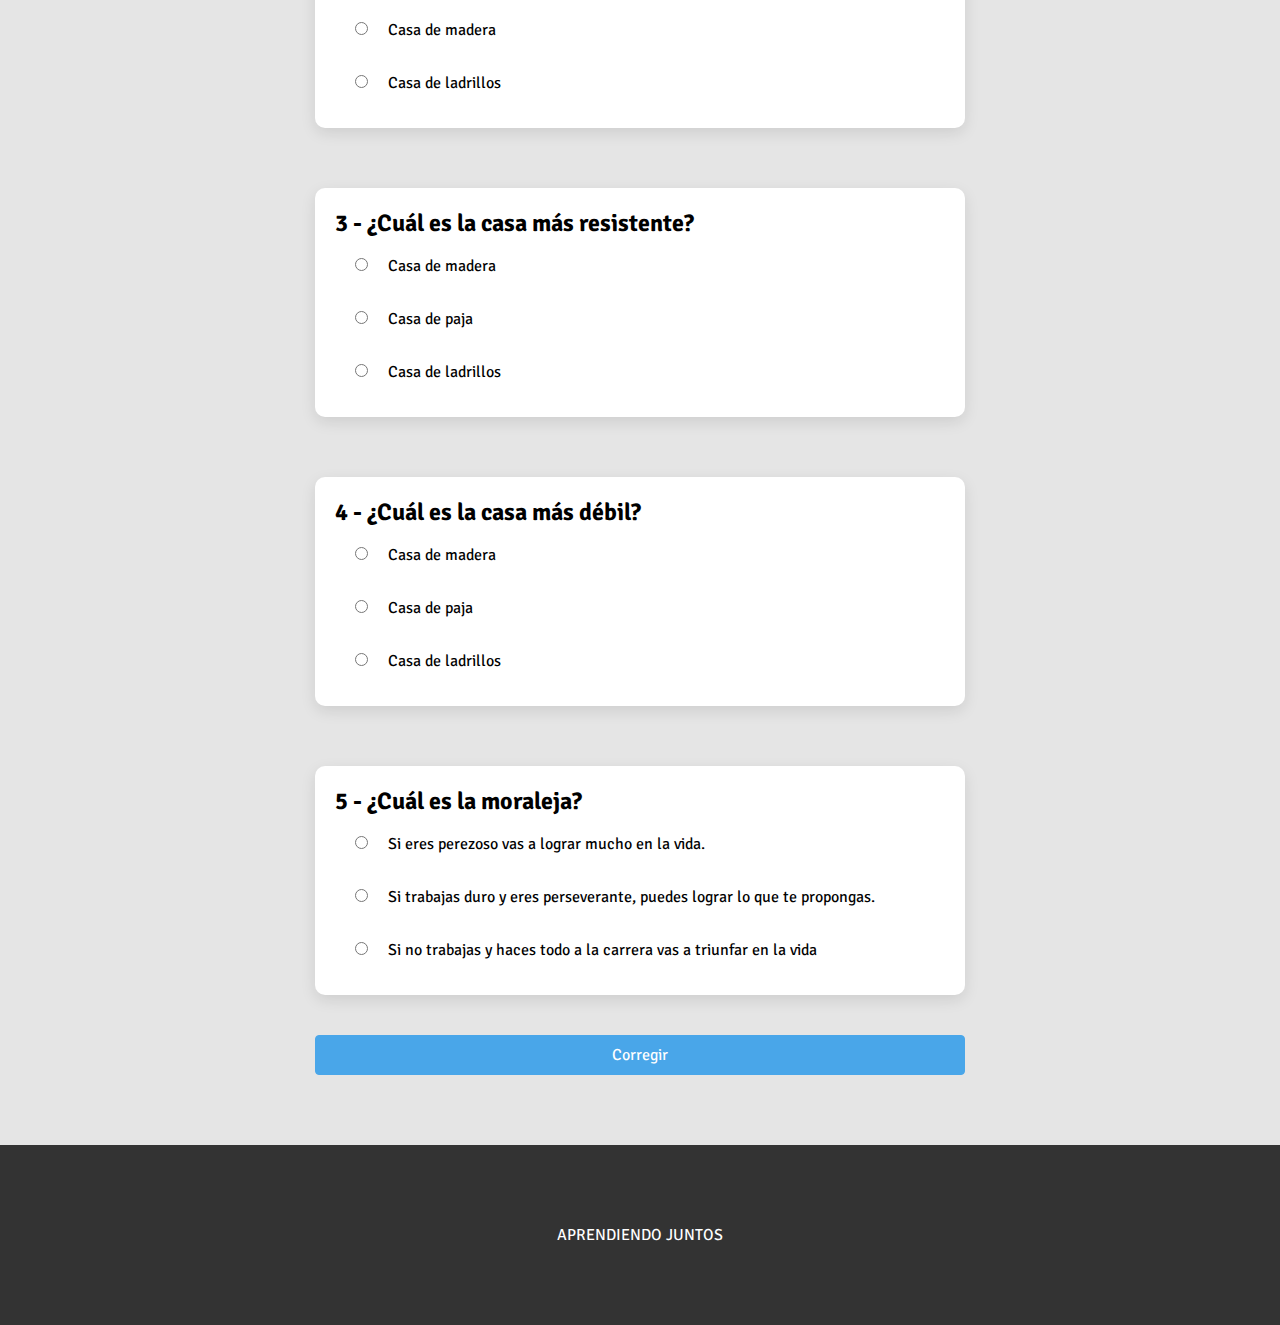
<file: pages/tres_cerditos.html>
<!DOCTYPE html>
<html lang="en">
  <head>
    <meta charset="UTF-8" />
    <meta http-equiv="X-UA-Compatible" content="IE=edge" />
    <meta name="viewport" content="width=device-width, initial-scale=1.0" />
    <title>Los tres cerditos</title>
    <link rel="stylesheet" href="../styles/cuentos.css" />
    <link rel="stylesheet" href="../styles/navbar.css" />
    <link rel="stylesheet" href="../styles/quiz.css" />
    <link rel="stylesheet" href="../styles/index.css" />
    <link
      rel="stylesheet"
      href="https://use.fontawesome.com/releases/v5.8.1/css/all.css"
      integrity="sha384-50oBUHEmvpQ+1lW4y57PTFmhCaXp0ML5d60M1M7uH2+nqUivzIebhndOJK28anvf"
      crossorigin="anonymous"
    />
  </head>
  <body>
    <header class="header">
      <nav class="navbar">
        <div class="navbar-overlay" onclick="toggleMenuOpen()"></div>
        <button type="button" class="navbar-burger" onclick="toggleMenuOpen()">
          <i class="fas fa-bars fa-lg" style="color: black"></i>
        </button>
        <figure class="logo">
          <img src="../assets/logo2.png" alt="logo" />
          <h3>aprendiendo juntos</h3>
        </figure>
        <nav class="navbar-menu">
          <a class="item" href="../index.html">Inicio</a>
        </nav>
      </nav>
    </header>
    <main class="main">
      <section class="video">
        <iframe
          width="560"
          height="315"
          src="https://www.youtube.com/embed/1BJecN-s158"
          title="YouTube video player"
          frameborder="0"
          allow="accelerometer; autoplay; clipboard-write; encrypted-media; gyroscope; picture-in-picture; web-share"
          allowfullscreen
        ></iframe>
      </section>
      <section class="parrafos">
        <h1 class="title">Los tres cerditos</h1>
        <div class="flex">
          <article class="parrafo-1">
            <p>
              Había una vez tres cerditos que vivían en el bosque. Un día,
              decidieron construir cada uno una casa para protegerse del peligro
              del lobo. El primer cerdito construyó su casa con paja, el segundo
              con madera y el tercero con ladrillos.
            </p>
            <figure>
              <img src="../assets/cerdo-1.jpeg" alt="" />
            </figure>
          </article>
          <article class="parrafo-1">
            <figure>
              <img src="../assets/cerdo-2.jpeg" alt="" />
            </figure>
            <p>
              Un día, el lobo llegó al bosque y encontró la casa de paja del
              primer cerdito. Sopló y sopló hasta que la casa se derrumbó y el
              cerdito tuvo que correr a la casa de madera del segundo cerdito.
            </p>
          </article>
          <article class="parrafo-1">
            <p>
              El lobo llegó a la casa de madera y sopló y sopló hasta que la
              casa también se derrumbó. Los dos cerditos corrieron a la casa de
              ladrillos del tercer cerdito.
            </p>
            <figure>
              <img src="../assets/lobo.jpeg" alt="" />
            </figure>
          </article>
          <article class="parrafo-1">
            <p>
              El lobo llegó a la casa de ladrillos pero no pudo derribarla. Los
              tres cerditos estaban a salvo en su casa fuerte y sólida.
            </p>
          </article>
        </div>
      </section>
      <section class="quiz">
        <h1 class="quiz-title">QUIZ</h1>
        <div class="flex-quiz">
          <div class="preguntas" id="pregunta1">
            <h2>1 - ¿Qué casa construye el primer cerdito?</h2>
            <input type="radio" name="respuesta1" value="a" />Casa de paja<br />
            <input type="radio" name="respuesta1" value="b" />Casa de madera<br />
            <input type="radio" name="respuesta1" value="c" />Casa de
            ladrillos<br />
          </div>
          <div class="preguntas" id="pregunta2">
            <h2>2 - ¿Cuál es la segunda casa que el lobo sopla?</h2>
            <input type="radio" name="respuesta2" value="a" />Casa de paja<br />
            <input type="radio" name="respuesta2" value="b" />Casa de madera<br />
            <input type="radio" name="respuesta2" value="c" />Casa de
            ladrillos<br />
          </div>
          <div class="preguntas" id="pregunta3">
            <h2>3 - ¿Cuál es la casa más resistente?</h2>
            <input type="radio" name="respuesta3" value="a" />Casa de madera<br />
            <input type="radio" name="respuesta3" value="b" />Casa de paja<br />
            <input type="radio" name="respuesta3" value="c" />Casa de
            ladrillos<br />
          </div>
          <div class="preguntas" id="pregunta4">
            <h2>4 - ¿Cuál es la casa más débil?</h2>
            <input type="radio" name="respuesta4" value="a" />Casa de madera<br />
            <input type="radio" name="respuesta4" value="b" />Casa de paja<br />
            <input type="radio" name="respuesta4" value="c" />Casa de
            ladrillos<br />
          </div>
          <div class="preguntas" id="pregunta5">
            <h2>5 - ¿Cuál es la moraleja?</h2>
            <input type="radio" name="respuesta5" value="a" />Si eres perezoso
            vas a lograr mucho en la vida.<br />
            <input type="radio" name="respuesta5" value="b" />Si trabajas duro y
            eres perseverante, puedes lograr lo que te propongas.<br />
            <input type="radio" name="respuesta5" value="c" />Si no trabajas y
            haces todo a la carrera vas a triunfar en la vida<br />
          </div>
          <button class="quiz-btn" onclick="corregir()">Corregir</button>
          <div id="resultado"></div>
        </div>
      </section>
      <footer class="footer">
        <article>
          <p>APRENDIENDO JUNTOS</p>
        </article>
      </footer>
    </main>
    <script src="../js/quiz_cerdos.js"></script>
    <script src="../js/navbar.js"></script>
  </body>
</html>
</file>
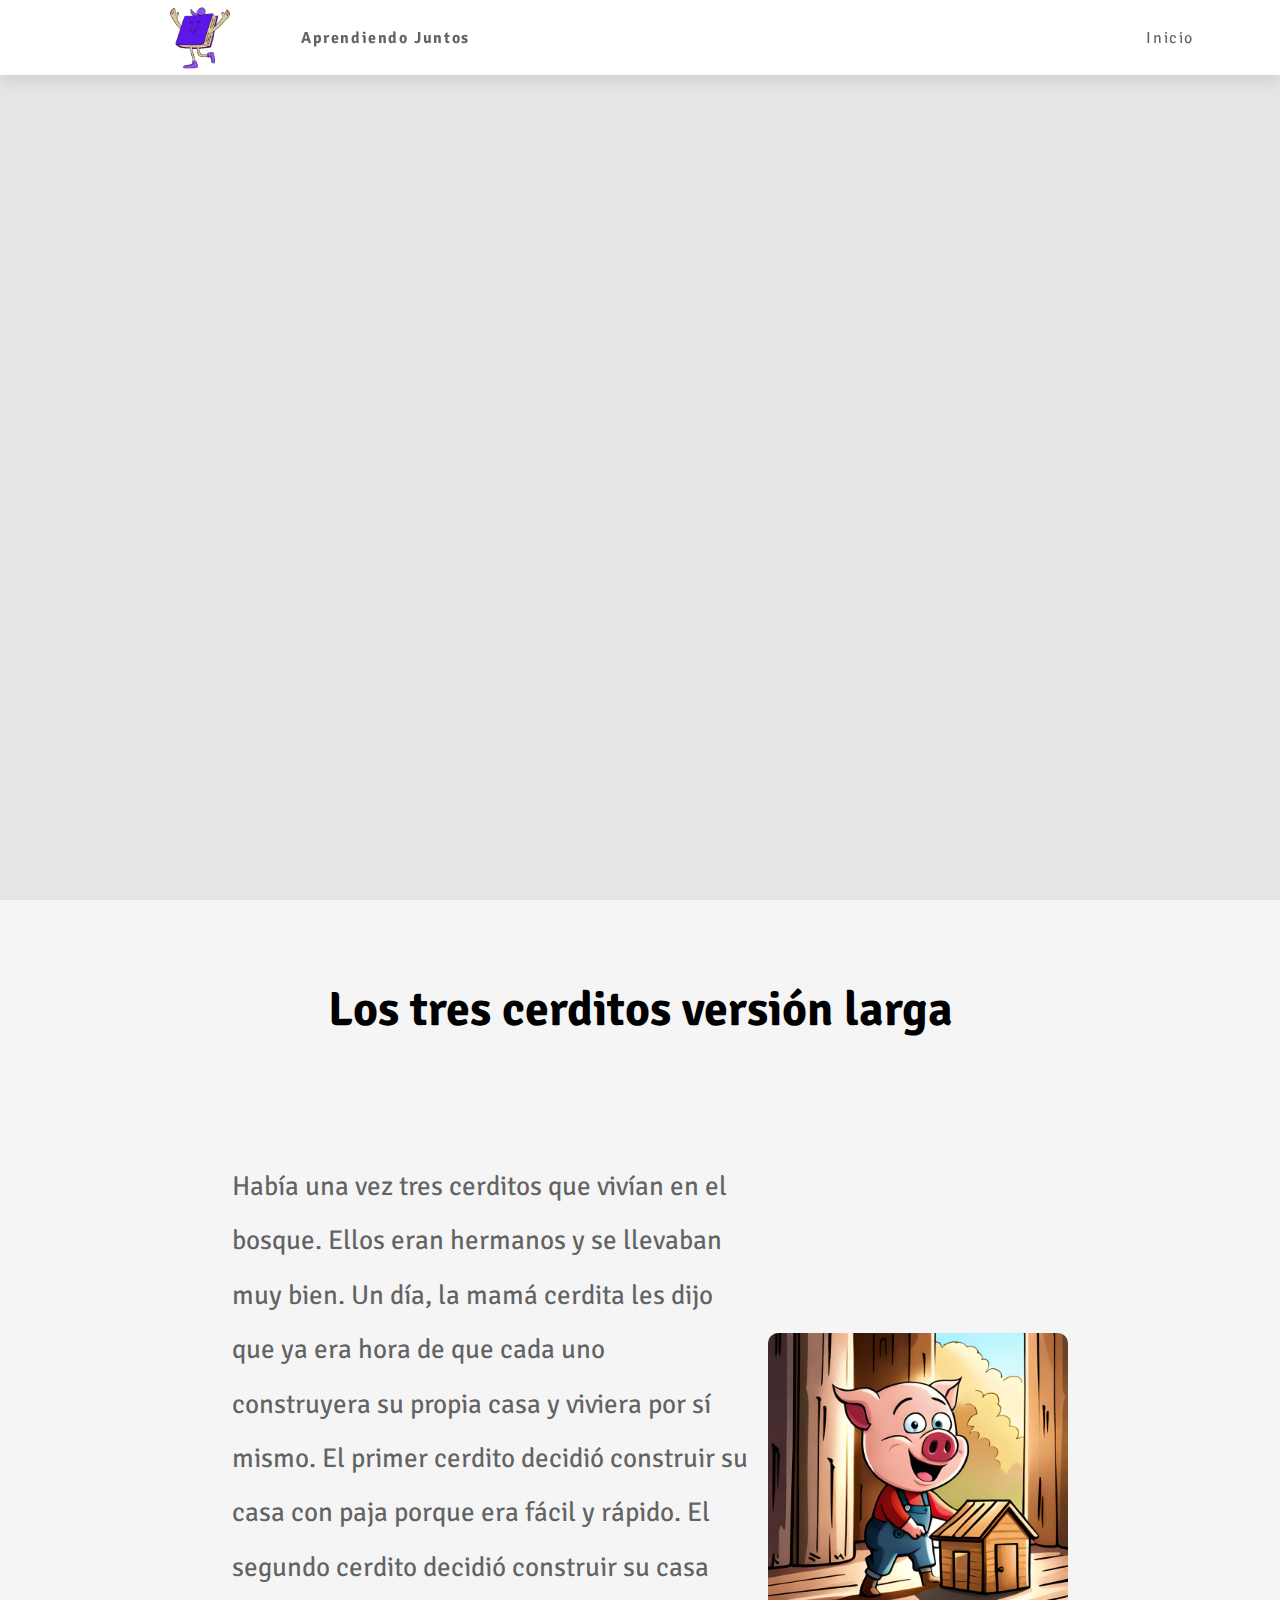
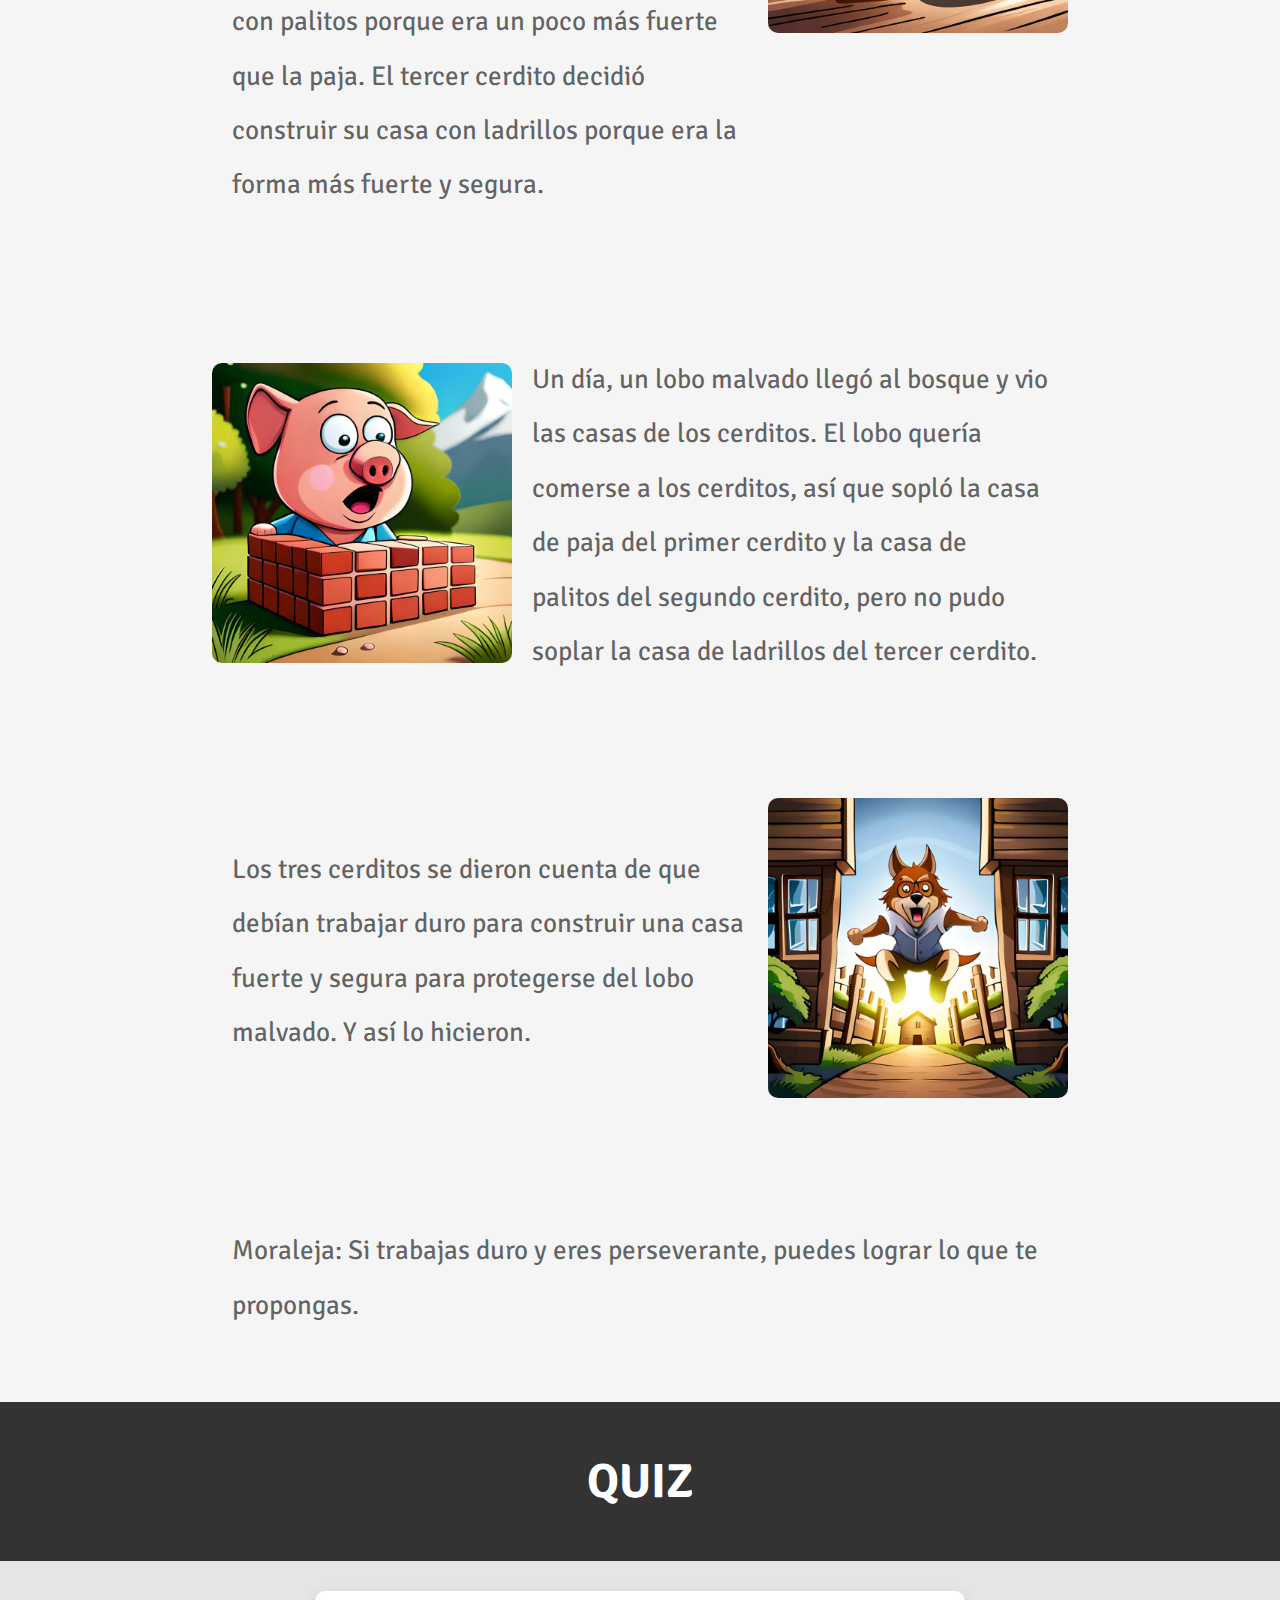
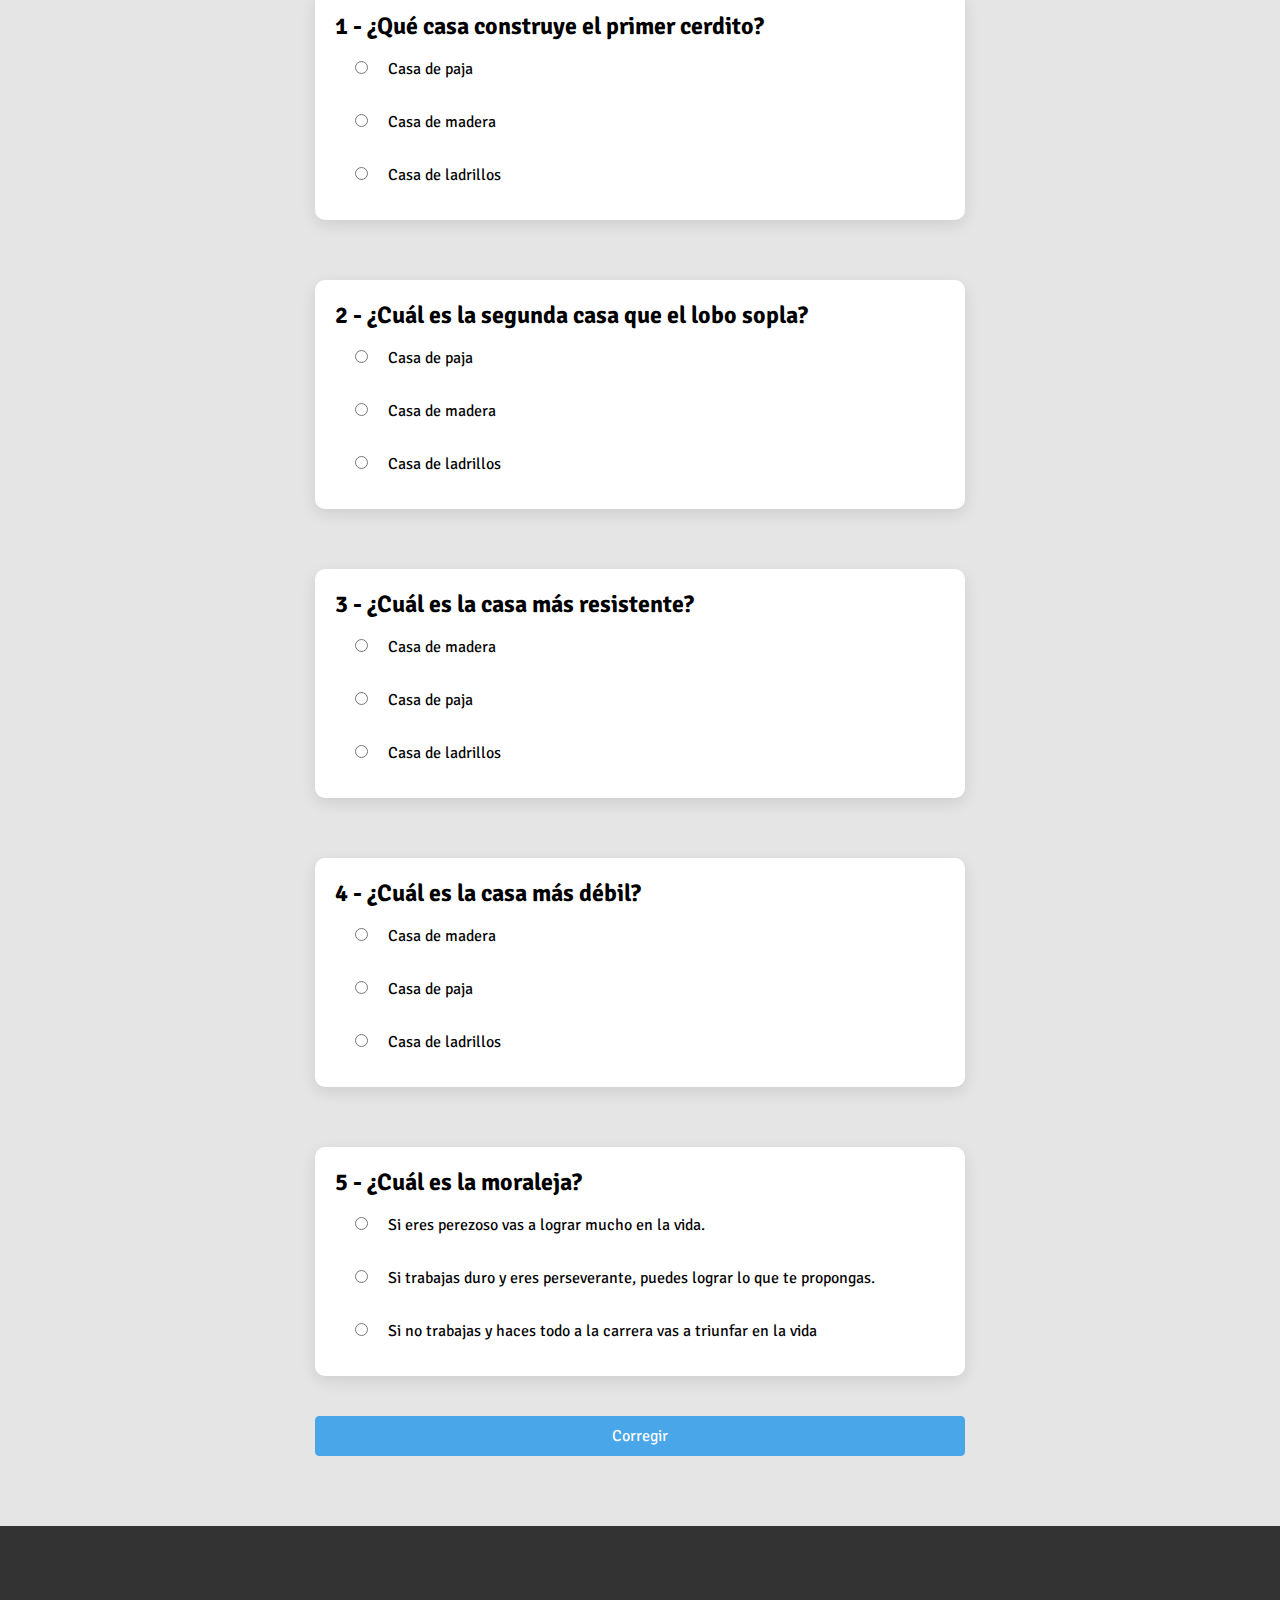
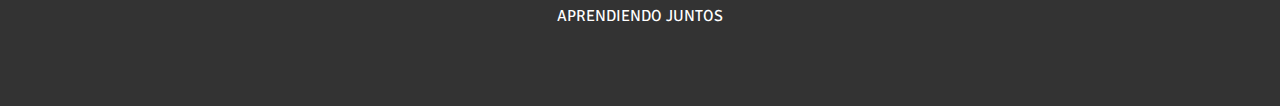
<file: pages/tres_cerditos_v2.html>
<!DOCTYPE html>
<html lang="en">
  <head>
    <meta charset="UTF-8" />
    <meta http-equiv="X-UA-Compatible" content="IE=edge" />
    <meta name="viewport" content="width=device-width, initial-scale=1.0" />
    <title>Los tres cerditos</title>
    <link rel="stylesheet" href="../styles/cuentos.css" />
    <link rel="stylesheet" href="../styles/navbar.css" />
    <link rel="stylesheet" href="../styles/quiz.css" />
    <link rel="stylesheet" href="../styles/index.css" />
    <link
      rel="stylesheet"
      href="https://use.fontawesome.com/releases/v5.8.1/css/all.css"
      integrity="sha384-50oBUHEmvpQ+1lW4y57PTFmhCaXp0ML5d60M1M7uH2+nqUivzIebhndOJK28anvf"
      crossorigin="anonymous"
    />
  </head>
  <body>
    <header class="header">
      <nav class="navbar">
        <div class="navbar-overlay" onclick="toggleMenuOpen()"></div>
        <button type="button" class="navbar-burger" onclick="toggleMenuOpen()">
          <i class="fas fa-bars fa-lg" style="color: black"></i>
        </button>
        <figure class="logo">
          <img src="../assets/logo2.png" alt="logo" />
          <h3>aprendiendo juntos</h3>
        </figure>
        <nav class="navbar-menu">
          <a class="item" href="../index.html">Inicio</a>
        </nav>
      </nav>
    </header>
    <main class="main">
      <section class="video">
        <iframe
          width="560"
          height="315"
          src="https://www.youtube.com/embed/1BJecN-s158"
          title="YouTube video player"
          frameborder="0"
          allow="accelerometer; autoplay; clipboard-write; encrypted-media; gyroscope; picture-in-picture; web-share"
          allowfullscreen
        ></iframe>
      </section>
      <section class="parrafos">
        <h1 class="title">Los tres cerditos versión larga</h1>
        <div class="flex">
          <article class="parrafo-1">
            <p>
              Había una vez tres cerditos que vivían en el bosque. Ellos eran
              hermanos y se llevaban muy bien. Un día, la mamá cerdita les dijo
              que ya era hora de que cada uno construyera su propia casa y
              viviera por sí mismo. El primer cerdito decidió construir su casa
              con paja porque era fácil y rápido. El segundo cerdito decidió
              construir su casa con palitos porque era un poco más fuerte que la
              paja. El tercer cerdito decidió construir su casa con ladrillos
              porque era la forma más fuerte y segura.
            </p>
            <figure>
              <img src="../assets/cerdo-1.jpeg" alt="" />
            </figure>
          </article>
          <article class="parrafo-1">
            <figure>
              <img src="../assets/cerdo-2.jpeg" alt="" />
            </figure>
            <p>
              Un día, un lobo malvado llegó al bosque y vio las casas de los
              cerditos. El lobo quería comerse a los cerditos, así que sopló la
              casa de paja del primer cerdito y la casa de palitos del segundo
              cerdito, pero no pudo soplar la casa de ladrillos del tercer
              cerdito.
            </p>
          </article>
          <article class="parrafo-1">
            <p>
              Los tres cerditos se dieron cuenta de que debían trabajar duro
              para construir una casa fuerte y segura para protegerse del lobo
              malvado. Y así lo hicieron.
            </p>
            <figure>
              <img src="../assets/lobo.jpeg" alt="" />
            </figure>
          </article>
          <article class="parrafo-1">
            <p>
              Moraleja: Si trabajas duro y eres perseverante, puedes lograr lo
              que te propongas.
            </p>
          </article>
        </div>
      </section>
      <section class="quiz">
        <h1 class="quiz-title">QUIZ</h1>
        <div class="flex-quiz">
          <div class="preguntas" id="pregunta1">
            <h2>1 - ¿Qué casa construye el primer cerdito?</h2>
            <input type="radio" name="respuesta1" value="a" />Casa de paja<br />
            <input type="radio" name="respuesta1" value="b" />Casa de madera<br />
            <input type="radio" name="respuesta1" value="c" />Casa de
            ladrillos<br />
          </div>
          <div class="preguntas" id="pregunta2">
            <h2>2 - ¿Cuál es la segunda casa que el lobo sopla?</h2>
            <input type="radio" name="respuesta2" value="a" />Casa de paja<br />
            <input type="radio" name="respuesta2" value="b" />Casa de madera<br />
            <input type="radio" name="respuesta2" value="c" />Casa de
            ladrillos<br />
          </div>
          <div class="preguntas" id="pregunta3">
            <h2>3 - ¿Cuál es la casa más resistente?</h2>
            <input type="radio" name="respuesta3" value="a" />Casa de madera<br />
            <input type="radio" name="respuesta3" value="b" />Casa de paja<br />
            <input type="radio" name="respuesta3" value="c" />Casa de
            ladrillos<br />
          </div>
          <div class="preguntas" id="pregunta4">
            <h2>4 - ¿Cuál es la casa más débil?</h2>
            <input type="radio" name="respuesta4" value="a" />Casa de madera<br />
            <input type="radio" name="respuesta4" value="b" />Casa de paja<br />
            <input type="radio" name="respuesta4" value="c" />Casa de
            ladrillos<br />
          </div>
          <div class="preguntas" id="pregunta5">
            <h2>5 - ¿Cuál es la moraleja?</h2>
            <input type="radio" name="respuesta5" value="a" />Si eres perezoso
            vas a lograr mucho en la vida.<br />
            <input type="radio" name="respuesta5" value="b" />Si trabajas duro y
            eres perseverante, puedes lograr lo que te propongas.<br />
            <input type="radio" name="respuesta5" value="c" />Si no trabajas y
            haces todo a la carrera vas a triunfar en la vida<br />
          </div>
          <button class="quiz-btn" onclick="corregir()">Corregir</button>
          <div id="resultado"></div>
        </div>
      </section>
      <footer class="footer">
        <article>
          <p>APRENDIENDO JUNTOS</p>
        </article>
      </footer>
    </main>
    <script src="../js/quiz_cerdos.js"></script>
    <script src="../js/navbar.js"></script>
  </body>
</html>
</file>
<file: styles/index.css>
@import url("https://fonts.googleapis.com/css?family=Signika+Negative:300,400&display=swap");

* {
  margin: 0;
  padding: 0;
  box-sizing: border-box;
  font-family: "Signika Negative", sans-serif;
}

html,
body {
  height: 100%;
  width: 100%;
  background-color: #e5e5e5;
  scroll-behavior: smooth;
}

.home {
  background-image: linear-gradient(rgba(0, 0, 0, 0.5), rgba(0, 0, 0, 0.5)),
    url("../assets/kinder.jpg");
  background-size: cover;
  height: 100vh;
  display: flex;
  justify-content: center;
  align-items: center;
}

.aprendizaje {
  background-color: rgba(251, 255, 0, 0.354);
  backdrop-filter: blur(3px);
  border-radius: 10px;
  padding: 30px;
  margin: 0 auto;
  width: 400px;
  margin: 50px;
  height: 250px;
  display: flex;
  justify-content: center;
  align-items: center;
  flex-direction: column;
  text-align: center;
}

.aprendizaje h1 {
  margin: 10px;
  color: #fff;
  font-size: 1.7rem;
}

.aprendizaje p {
  color: #f4efefce;
  line-height: 1.7;
}

.educacion {
  background-color: rgba(0, 13, 255, 0.482);
  backdrop-filter: blur(3px);
  border-radius: 10px;
  padding: 20px;
  margin: 0 auto;
  width: 400px;
  margin: 50px;
  height: 250px;
  display: flex;
  justify-content: center;
  align-items: center;
  flex-direction: column;
  text-align: center;
}

.educacion h1 {
  margin: 10px;
  color: #fff;
  font-size: 1.7rem;
}

.educacion p {
  color: #f4efefce;
  line-height: 1.7;
}

/* card de las lecturas */

.lecturas {
  background-color: #e5e5e5;
}

.lecturas_title {
  text-align: center;
  margin-top: 20px;
  font-size: 3rem;
}

.flex {
  display: flex;
  justify-content: center;
  align-items: center;
}

.img-lecturas {
  width: 100%;
  height: 400px;
  display: block;
  margin: 0 auto;
  padding: 0;
}

.card {
  display: block;
  width: 100%;
  max-width: 480px;
  background-color: #fff;
  border-radius: 1.75rem;
  padding: 0.75rem;
  padding: 1rem;
  box-shadow: 0 16px 24px -12px rgba(0, 0, 0, 0.15);
  margin: 50px;
}

.card img {
  text-align: center;
  border-radius: 1.25rem;
  contain: contents;
  margin-bottom: 1rem;
  box-shadow: 0 16px 24px -12px rgba(0, 0, 0, 0.15);
}

.card h3,
p {
  line-height: 1.5;
}

p {
  color: #0000009c;
}

.container-btn {
  display: flex;
  justify-content: space-between;
  align-items: center;
}

.card-btn {
  display: flex;
  justify-content: center;
  align-items: center;
  width: 100%;
  margin-right: 10px;
  margin-top: 10px;
  margin-bottom: 10px;
  outline: none;
  padding: 4px 20px;
  background-color: #49a6e9;
  border-radius: 0.25rem;
  border: 1px solid #49a6e9;
  color: #fff;
  font-size: 1rem;
  line-height: 30px;
  font-weight: 400;
  text-align: center;
  cursor: pointer;
}

.card-btn:hover {
  background-color: #2c94de;
  border-color: #2c94de;
}

/* footer */

.footer {
  background-color: #333333;
  height: 20vh;
  display: flex;
  justify-content: center;
  align-items: center;
  margin-top: auto;
}

.footer p {
  color: #fff;
  font-size: 1rem;
}

/* responsive */

@media screen and (max-width: 780px) {
  .home {
    flex-direction: column;
  }
}

@media screen and (max-width: 500px) {
  .aprendizaje {
    width: 100%;
    margin: 20px;
  }
  .educacion {
    width: 100%;
    margin: 20px;
  }

  .home {
    padding: 20px;
  }
}

@media screen and (max-width: 1022px) {
  .flex {
    flex-direction: column;
  }
  .lecturas {
    height: 200vh;
  }
}

@media screen and (max-width: 500px) {
  .lecturas {
    padding: 20px;
  }
}

@media screen and (max-width: 450px) {
  .container-btn {
    margin-right: 0;
    flex-direction: column;
  }
}
</file>
<file: styles/navbar.css>
* {
  margin: 0;
  padding: 0;
  box-sizing: border-box;
  font-family: "Signika Negative", sans-serif;
}

.navbar {
  position: fixed;
  z-index: 1;
  top: 0;
  left: 0;
  display: flex;
  align-items: center;
  justify-content: center;
  width: 100%;
  height: 75px;
  background: #fff;
  color: #f9f9f9;
  box-sizing: border-box;
  box-shadow: 0 5px 15px rgba(0, 0, 0, 0.1);
  padding: 15px !important;
}

.logo {
  border-radius: 50%;
  margin-left: 100px;
  display: flex;
  align-items: center;
  justify-content: center;
  flex-direction: row;
}

.logo h3 {
  font-size: 1rem;
  margin-right: 35px !important;
  text-transform: capitalize;
  letter-spacing: 0.1rem;
  display: block;
  padding: 0.5rem 1rem;
  transition: all 0.2s linear;
  text-decoration: none;
  cursor: pointer;
  color: #0000009c;
  background: transparent;
  width: 100%;
}

.logo img {
  border-radius: 50%;
  width: 170px;
  height: 170px;
}

@media only screen and (min-width: 600px) {
  .navbar {
    justify-content: space-between;
    padding: 0 0 0 16px;
  }
}

.navbar-overlay {
  position: fixed;
  z-index: 2;
  top: 0;
  left: 0;
  width: 100%;
  height: 100%;
  background: rgba(0, 0, 0, 0.5);
  visibility: hidden;
  opacity: 0;
  transition: 0.3s;
}

body.open .navbar-overlay {
  visibility: visible;
  opacity: 1;
}

@media only screen and (min-width: 600px) {
  .navbar-overlay {
    display: none;
  }
}

.navbar-burger {
  position: absolute;
  top: 0;
  left: 0;
  display: grid;
  place-items: center;
  width: 64px;
  height: 64px;
  padding: 0;
}

@media only screen and (min-width: 600px) {
  .navbar-burger {
    display: none;
  }
}

.navbar-title {
  margin: 0;
  font-size: 16px;
}

.navbar-menu {
  position: fixed;
  z-index: 3;
  top: 0;
  left: 0;
  translate: -100% 0;
  width: 270px;
  height: 100%;
  padding: 20px;
  display: flex;
  gap: 8px;
  flex-direction: column;
  align-items: flex-start;
  background: #f5f5f5;
  visibility: hidden;
  transition: translate 0.3s;
}

body.open .navbar-menu {
  translate: 0 0;
  visibility: visible;
}

@media only screen and (min-width: 600px) {
  .navbar-menu {
    position: static;
    translate: 0 0;
    width: auto;
    background: transparent;
    flex-direction: row;
    visibility: visible;
  }
}

.navbar-menu {
  display: flex;
  align-items: center;
  justify-content: center;
}

.navbar-menu > button {
  color: rgba(23, 21, 21, 0.5);
  background: transparent;
  padding: 0 8px;
}

button {
  border: 0;
  padding: 0;
  font-family: inherit;
  background: transparent;
  color: inherit;
  cursor: pointer;
}

.navbar-menu > button.active {
  color: inherit;
}

.item {
  font-size: 1rem;
  margin-right: 35px !important;
  text-transform: capitalize;
  letter-spacing: 0.1rem;
  display: block;
  padding: 0.5rem 1rem;
  transition: all 0.2s linear;
  text-decoration: none;
  cursor: pointer;
  color: #0000009c;
  background: transparent;
}

.item:hover {
  color: #49a6e9;
}
</file>
<file: styles/cuentos.css>
* {
  margin: 0;
  padding: 0;
  box-sizing: border-box;
  font-family: "Signika Negative", sans-serif;
}

.main {
  height: 100vh;
}

.video {
  display: flex;
  justify-content: center;
  align-items: center;
  height: 100vh;
}

iframe {
  width: 800px;
  height: 500px;
  border-radius: 20px;
  margin-top: 100px;
}

.title {
  text-align: center;
  font-size: 3rem;
  color: black;
  margin: 50px;
}

.parrafos {
  background-color: #f5f5f5;
  padding-top: 30px;
}

.flex {
  display: flex;
  justify-content: center;
  align-items: center;
  flex-direction: column;
}

.parrafo-1 {
  padding: 20px;
  display: flex;
  justify-content: center;
  align-items: center;
  width: 70%;
  margin: 30px;
}

.parrafo-1 p {
  margin: 20px;
  font-size: 1.7rem;
  line-height: 2;
}

.parrafo-1 img {
  width: 300px;
  border-radius: 10px;
}

@media screen and (max-width: 970px) {
  .parrafo-1 {
    flex-direction: column;
    width: 100%;
    margin: 0;
  }

  .title {
    font-size: 2rem;
  }

  .parrafo-1 p {
    line-height: 1.7;
    font-size: 1.4rem;
  }
  .parrafo-1 img {
    width: 250px;
  }

  .video {
    padding: 20px;
  }
}
</file>
<file: styles/quiz.css>
.preguntas {
  background-color: #ffffff;
  margin: 30px;
  padding: 20px;
  max-width: 650px;
  width: 100%;
  box-shadow: 0 5px 15px rgba(0, 0, 0, 0.1);
  border-radius: 10px;
}

.quiz-title {
  font-size: 3rem;
  text-align: center;
  background-color: #333333;
  color: #ffffff;
  padding: 50px;
}

.preguntas input {
  text-align: center;
  margin: 20px;
}

.flex-quiz {
  display: flex;
  justify-content: center;
  align-items: center;
}

.flex-quiz {
  display: flex;
  justify-content: flex-start;
  align-items: center;
  flex-direction: column;
}

.quiz-btn {
  display: flex;
  justify-content: center;
  align-items: center;
  max-width: 650px;
  width: 100%;
  margin-top: 10px;
  margin-bottom: 10px;
  outline: none;
  padding: 4px 20px;
  background-color: #49a6e9;
  border-radius: 0.25rem;
  border: 1px solid #49a6e9;
  color: #fff;
  font-size: 1rem;
  line-height: 30px;
  font-weight: 400;
  text-align: center;
  cursor: pointer;
}

.quiz-btn:hover {
  background-color: #2c94de;
  border-color: #2c94de;
}

#resultado {
  margin: 30px;
  font-size: 1.5rem;
}

@media screen and (max-width: 680px) {
  .quiz {
    padding: 20px;
  }
}
</file>
